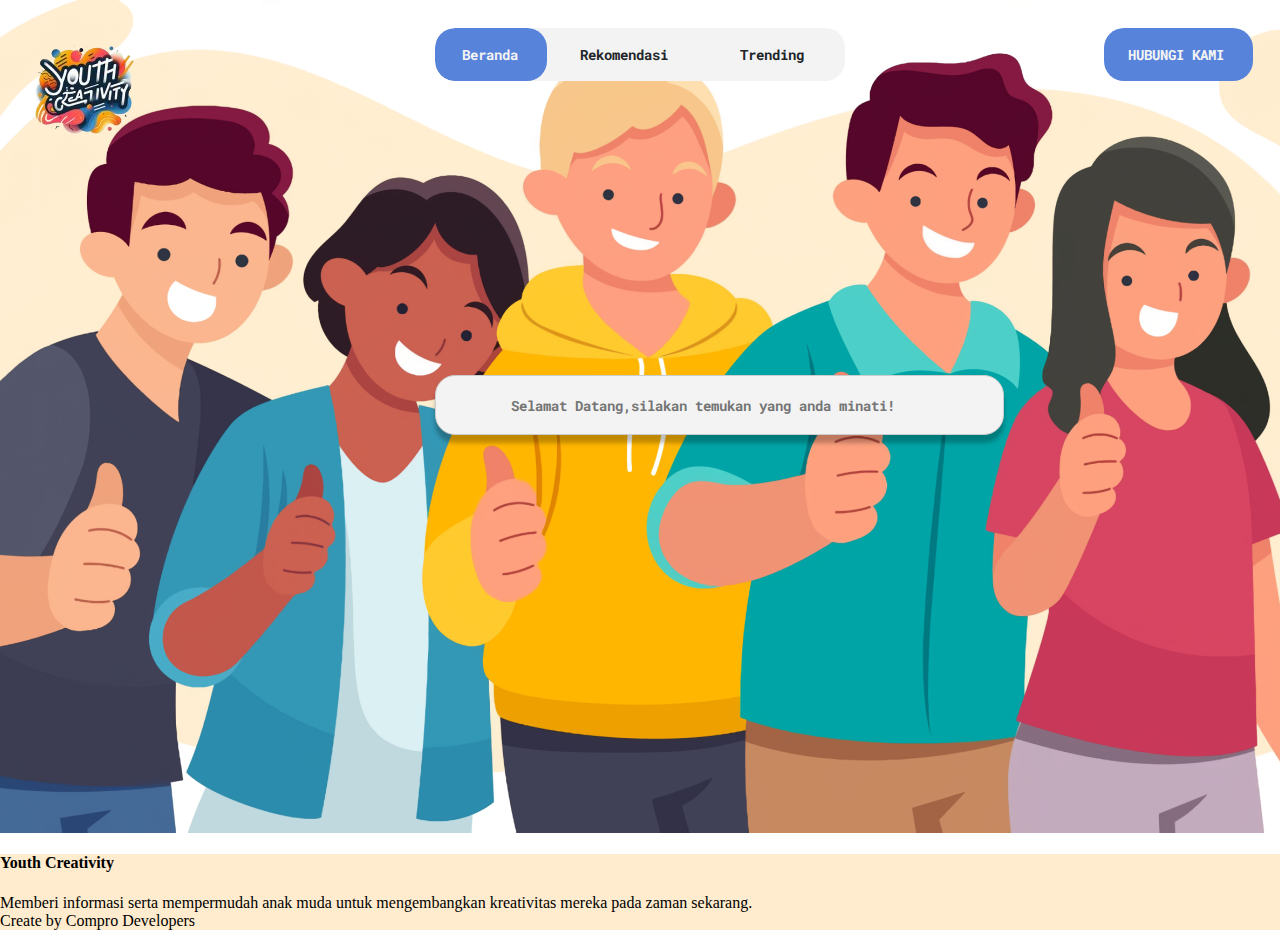
<file: index.html>
<!DOCTYPE html>
<html>
  <head>
    <meta charset="utf-8" />
    <meta name="viewport" content="initial-scale=1, width=device-width" />

    <!-- Bootstrap CSS -->
    <link href="https://cdn.jsdelivr.net/npm/bootstrap@5.0.2/dist/css/bootstrap.min.css" rel="stylesheet" integrity="sha384-EVSTQN3/azprG1Anm3QDgpJLIm9Nao0Yz1ztcQTwFspd3yD65VohhpuuCOmLASjC" crossorigin="anonymous" />

    <link rel="stylesheet" href="./global.css" />
    <link rel="stylesheet" href="./index.css" />
    <link rel="stylesheet" href="https://fonts.googleapis.com/css2?family=Roboto Mono:wght@700&display=swap" />
  </head>
  <body>
    <div class="home-page">
      <section class="f-r-a-m-e-home-page">
        <div class="page-home">
          <img class="page-home-child" alt="" src="./public/rectangle-80@2x.png" />

          <b class="youth-creativity"> </b>
          <div class="vector-parent">
            <img class="vector-icon" alt="" src="./public/vector.svg" />

            <b class="selamat-datangsilakan-temukan">Selamat Datang,silakan temukan yang anda minati!</b>
          </div>
        </div>
        <div class="search-engine">
          <img class="vector-icon1" alt="" src="./public/vector.svg" />

          <input class="search-engine-child" placeholder="Selamat Datang,silakan temukan yang anda minati!" type="text" />
        </div>
        <img class="image-24-removebg-preview-1-icon" loading="lazy" alt="" src="./public/image-24removebgpreview-1@2x.png" />

        <div class="menu-long-capsule-shape">
          <button class="home-button-when-got-click-wil">
            <b class="so-when-this">Beranda</b>
          </button>
          <div class="home-button-when-got-click-wil1" id="homeButtonWhenGotClickWil">
            <b class="so-when-this1">Rekomendasi</b>
          </div>
          <div class="home-button-when-got-click-wil2" id="homeButtonWhenGotClickWil1">
            <b class="so-when-this2">Trending</b>
          </div>
          <div class="home-button-when-got-click-wil3" id="homeButtonWhenGotClickWil2">
            <b class="so-when-this3">Bantuan</b>
          </div>
        </div>
        <button class="home-button-when-got-click-wil4" id="homeButtonWhenGotClickWil1">
          <b class="home-button-when">HUBUNGI KAMI</b>
        </button>
      </section>
    </div>

    <!-- Footer -->
    <footer class="pb-2">
      <div class="row">
        <div class="col">
          <h4>Youth Creativity</h4>
        </div>
      </div>
      <div class="row justify-content-between fs-6">
        <div class="col-md-4 mb-1">Memberi informasi serta mempermudah anak muda untuk mengembangkan kreativitas mereka pada zaman sekarang.</div>
        <div class="col-md-4 mb-1">Create by Compro Developers</div>
      </div>
    </div>
    </footer>
    <!-- End Footer -->

    <script>
      var homeButtonWhenGotClickWil = document.getElementById('homeButtonWhenGotClickWil');
      if (homeButtonWhenGotClickWil) {
        homeButtonWhenGotClickWil.addEventListener('click', function (e) {
          window.location.href = './rekomendasi-page.html';
        });
      }

      var homeButtonWhenGotClickWil1 = document.getElementById('homeButtonWhenGotClickWil1');
      if (homeButtonWhenGotClickWil1) {
        homeButtonWhenGotClickWil1.addEventListener('click', function (e) {
          window.location.href = './trending.html';
        });
      }

      var homeButtonWhenGotClickWil2 = document.getElementById('homeButtonWhenGotClickWil2');
      if (homeButtonWhenGotClickWil2) {
        homeButtonWhenGotClickWil2.addEventListener('click', function (e) {
          window.location.href = './help-page.html';
        });
      }

      var homeButtonWhenGotClickWil1 = document.getElementById('homeButtonWhenGotClickWil1');
      if (homeButtonWhenGotClickWil1) {
        homeButtonWhenGotClickWil1.addEventListener('click', function (e) {
          window.location.href = './call-page.html';
        });
      }
    </script>
    <script src="https://cdn.jsdelivr.net/npm/bootstrap@5.0.2/dist/js/bootstrap.bundle.min.js" integrity="sha384-MrcW6ZMFYlzcLA8Nl+NtUVF0sA7MsXsP1UyJoMp4YLEuNSfAP+JcXn/tWtIaxVXM" crossorigin="anonymous"></script>
  </body>
</html>
</file>
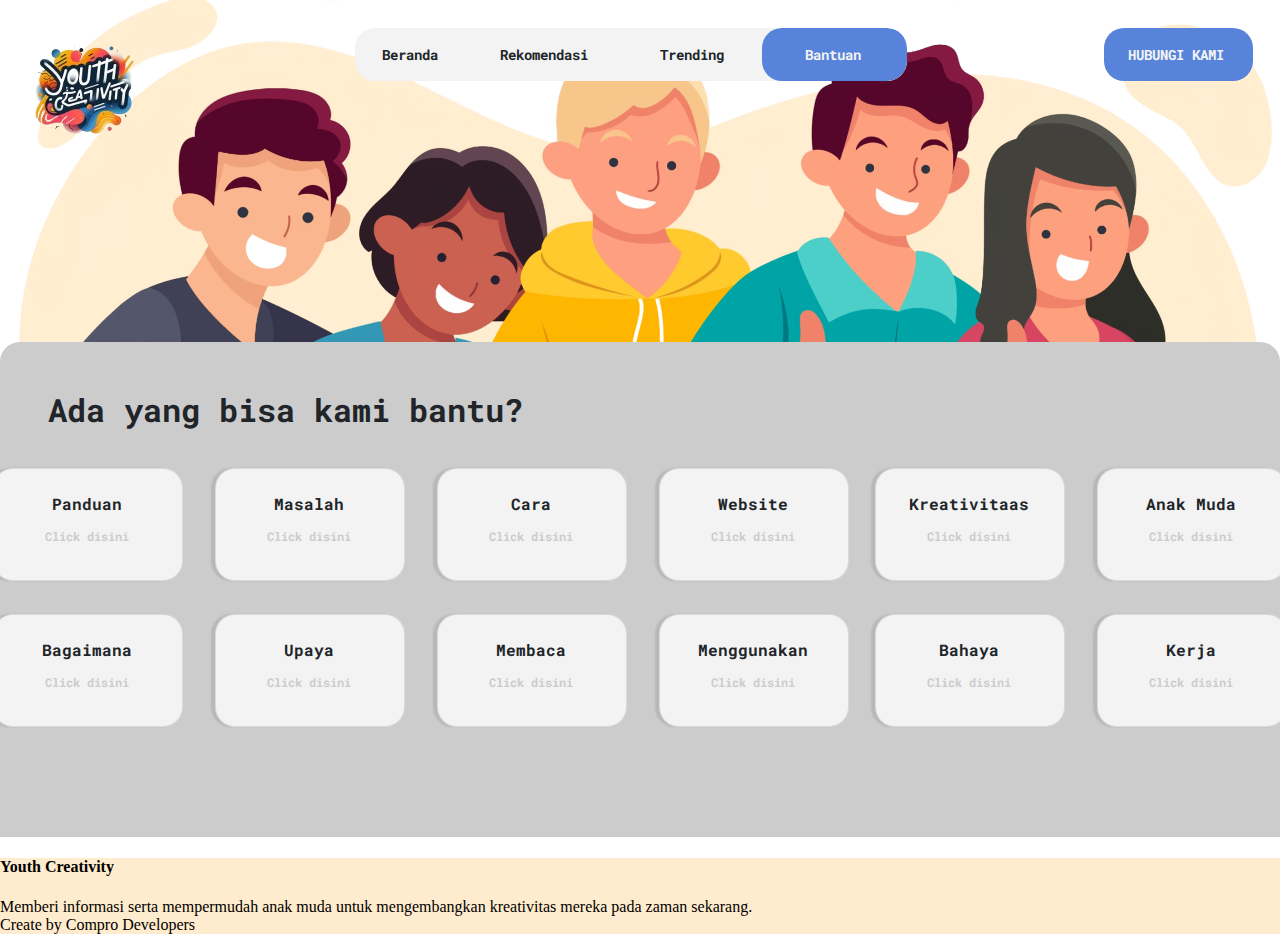
<file: help-page.html>
<!DOCTYPE html>
<html>
  <head>
    <meta charset="utf-8" />
    <meta name="viewport" content="initial-scale=1, width=device-width" />

     <!-- Bootstrap CSS -->
     <link href="https://cdn.jsdelivr.net/npm/bootstrap@5.0.2/dist/css/bootstrap.min.css" rel="stylesheet" integrity="sha384-EVSTQN3/azprG1Anm3QDgpJLIm9Nao0Yz1ztcQTwFspd3yD65VohhpuuCOmLASjC" crossorigin="anonymous" />

    <link rel="stylesheet" href="./global.css" />
    <link rel="stylesheet" href="./help-page.css" />
    <link
      rel="stylesheet"
      href="https://fonts.googleapis.com/css2?family=Roboto Mono:wght@700&display=swap"
    />
  </head>
  <body>
    <div class="help-page">
      <section class="page-help">
        <img
          class="page-help-child"
          alt=""
          src="./public/main-container@2x.png"
        />

        <div class="page-help-inner">
          <header class="frame-header">
            <div class="image-24-removebg-preview-1-wrapper">
              <img
                class="image-24-removebg-preview-1-icon3"
                loading="lazy"
                alt=""
                src="./public/image-24removebgpreview-1@2x.png"
              />
            </div>
            <div class="menu-long-capsule-shape3" id="menuLongCapsuleShape">
              <div class="home-button-when-got-click-wil19">
                <b class="so-when-this17">Beranda</b>
              </div>
              <div
                class="home-button-when-got-click-wil20"
                id="homeButtonWhenGotClickWil1"
              >
                <b class="so-when-this18">Rekomendasi</b>
              </div>
              <div
                class="home-button-when-got-click-wil21"
                id="homeButtonWhenGotClickWil2"
              >
                <b class="so-when-this19">Trending</b>
              </div>
              <button
                class="home-button-when-got-click-wil22"
                id="homeButtonWhenGotClickWil"
              >
                <b class="so-when-this20">Bantuan</b>
              </button>
            </div>
            <button
              class="home-button-when-got-click-wil23"
              id="homeButtonWhenGotClickWil1"
            >
              <b class="home-button-when2">HUBUNGI KAMI</b>
            </button>
          </header>
        </div>
        <div class="panduan-click-parent">
          <div class="panduan-click">
            <h1 class="ada-yang-bisa">Ada yang bisa kami bantu?</h1>
          </div>
          <div class="frame-parent4">
            <div class="frame-parent5">
              <div class="button-wrapper">
                <div class="button">
                  <div class="ifo3"></div>
                  <div class="panduan-parent">
                    <b class="panduan">Panduan</b>
                    <b class="click-disini">Click disini</b>
                  </div>
                </div>
              </div>
              <div class="button-container">
                <div class="button1">
                  <div class="ifo4"></div>
                  <div class="panduan-group">
                    <b class="panduan1">Masalah</b>
                    <b class="click-disini1">Click disini</b>
                  </div>
                </div>
              </div>
              <div class="button-frame">
                <div class="button2">
                  <div class="ifo5"></div>
                  <div class="panduan-container">
                    <b class="panduan2">Cara</b>
                    <b class="click-disini2">Click disini</b>
                  </div>
                </div>
              </div>
              <div class="button3">
                <div class="ifo6"></div>
                <div class="panduan-parent1">
                  <b class="panduan3">Website</b>
                  <b class="click-disini3">Click disini</b>
                </div>
              </div>
              <div class="button-wrapper1">
                <div class="button4">
                  <div class="ifo7"></div>
                  <div class="panduan-parent2">
                    <b class="panduan4">Kreativitaas</b>
                    <b class="click-disini4">Click disini</b>
                  </div>
                </div>
              </div>
              <div class="button5">
                <div class="ifo8"></div>
                <div class="panduan-parent3">
                  <b class="panduan5">Anak Muda</b>
                  <b class="click-disini5">Click disini</b>
                </div>
              </div>
            </div>
            <div class="frame-parent6">
              <div class="button-wrapper2">
                <div class="button6">
                  <div class="ifo9"></div>
                  <div class="panduan-parent4">
                    <b class="panduan6">Bagaimana</b>
                    <b class="click-disini6">Click disini</b>
                  </div>
                </div>
              </div>
              <div class="button-wrapper3">
                <div class="button7">
                  <div class="ifo10"></div>
                  <div class="panduan-parent5">
                    <b class="panduan7">Upaya</b>
                    <b class="click-disini7">Click disini</b>
                  </div>
                </div>
              </div>
              <div class="button-wrapper4">
                <div class="button8">
                  <div class="ifo11"></div>
                  <div class="panduan-parent6">
                    <b class="panduan8">Membaca</b>
                    <b class="click-disini8">Click disini</b>
                  </div>
                </div>
              </div>
              <div class="button9">
                <div class="ifo12"></div>
                <div class="panduan-parent7">
                  <b class="panduan9">Menggunakan</b>
                  <b class="click-disini9">Click disini</b>
                </div>
              </div>
              <div class="button-wrapper5">
                <div class="button10">
                  <div class="ifo13"></div>
                  <div class="panduan-parent8">
                    <b class="panduan10">Bahaya</b>
                    <b class="click-disini10">Click disini</b>
                  </div>
                </div>
              </div>
              <div class="button11">
                <div class="ifo14"></div>
                <div class="panduan-parent9">
                  <b class="panduan11">Kerja</b>
                  <b class="click-disini11">Click disini</b>
                </div>
              </div>
            </div>
          </div>
        </div>
      </section>
    </div>

      <!-- Footer -->
      <footer class="pb-2">
        <div class="row">
          <div class="col">
            <h4>Youth Creativity</h4>
          </div>
        </div>
        <div class="row justify-content-between fs-6">
          <div class="col-md-4 mb-1">Memberi informasi serta mempermudah anak muda untuk mengembangkan kreativitas mereka pada zaman sekarang.</div>
          <div class="col-md-4 mb-1">Create by Compro Developers</div>
        </div>
      </div>
      </footer>
      <!-- End Footer -->
  

    <script>
      var homeButtonWhenGotClickWil1 = document.getElementById(
        "homeButtonWhenGotClickWil1"
      );
      if (homeButtonWhenGotClickWil1) {
        homeButtonWhenGotClickWil1.addEventListener("click", function (e) {
          window.location.href = "./rekomendasi-page.html";
        });
      }
      
      var homeButtonWhenGotClickWil2 = document.getElementById(
        "homeButtonWhenGotClickWil2"
      );
      if (homeButtonWhenGotClickWil2) {
        homeButtonWhenGotClickWil2.addEventListener("click", function (e) {
          window.location.href = "./trending.html";
        });
      }
      
      var homeButtonWhenGotClickWil = document.getElementById(
        "homeButtonWhenGotClickWil"
      );
      if (homeButtonWhenGotClickWil) {
        homeButtonWhenGotClickWil.addEventListener("click", function (e) {
          window.location.href = "./help-page.html";
        });
      }
      
      var menuLongCapsuleShape = document.getElementById("menuLongCapsuleShape");
      if (menuLongCapsuleShape) {
        menuLongCapsuleShape.addEventListener("click", function (e) {
          window.location.href = "./home-page.html";
        });
      }
      
      var homeButtonWhenGotClickWil1 = document.getElementById(
        "homeButtonWhenGotClickWil1"
      );
      if (homeButtonWhenGotClickWil1) {
        homeButtonWhenGotClickWil1.addEventListener("click", function (e) {
          window.location.href = "./call-page.html";
        });
      }
      </script>
      <script src="https://cdn.jsdelivr.net/npm/bootstrap@5.0.2/dist/js/bootstrap.bundle.min.js" integrity="sha384-MrcW6ZMFYlzcLA8Nl+NtUVF0sA7MsXsP1UyJoMp4YLEuNSfAP+JcXn/tWtIaxVXM" crossorigin="anonymous"></script>
  </body>
</html>
</file>
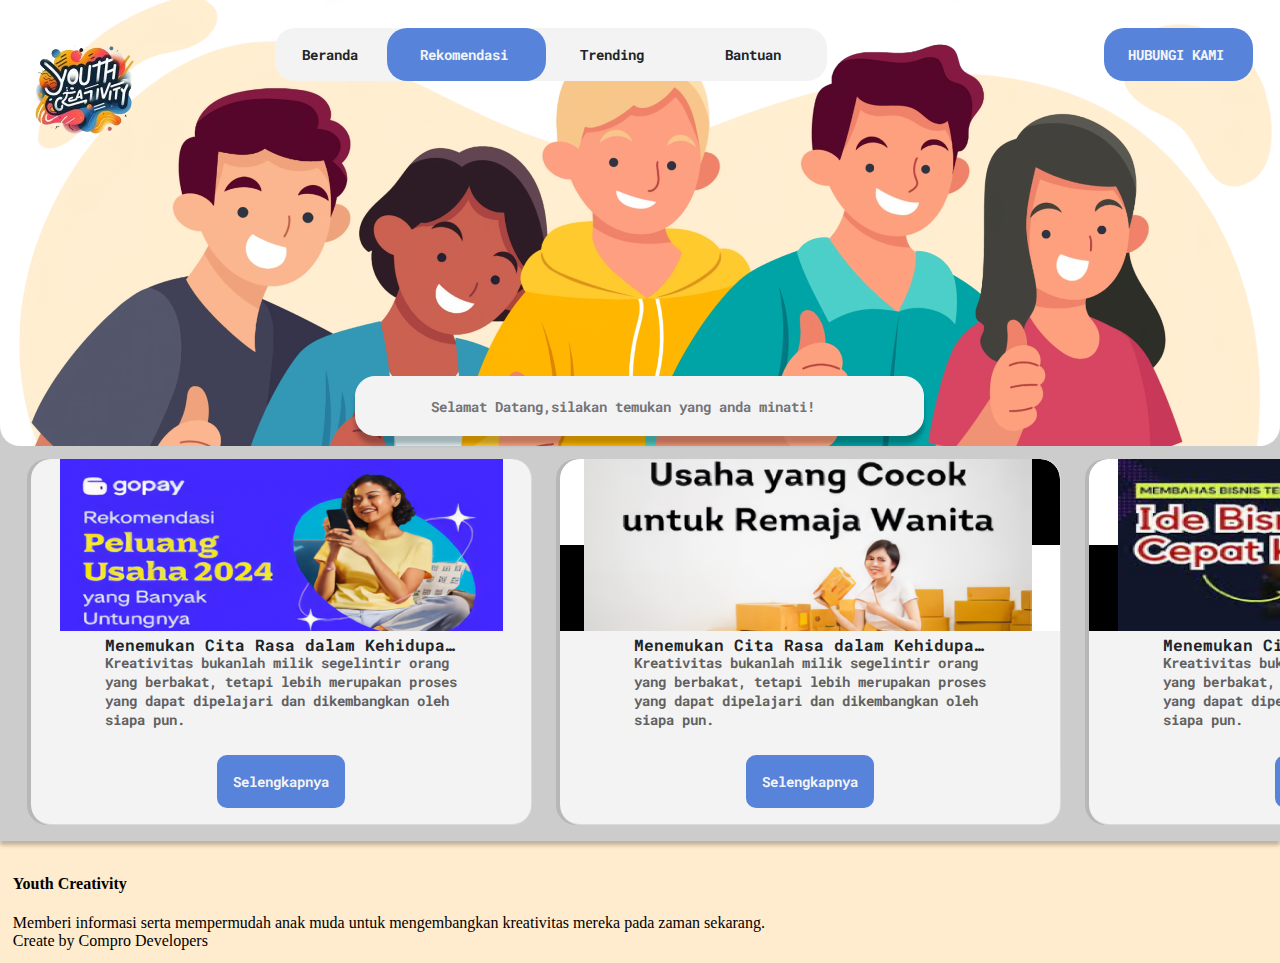
<file: rekomendasi-page.html>
<!DOCTYPE html>
<html>
  <head>
    <meta charset="utf-8" />
    <meta name="viewport" content="initial-scale=1, width=device-width" />

     <!-- Bootstrap CSS -->
     <link href="https://cdn.jsdelivr.net/npm/bootstrap@5.0.2/dist/css/bootstrap.min.css" rel="stylesheet" integrity="sha384-EVSTQN3/azprG1Anm3QDgpJLIm9Nao0Yz1ztcQTwFspd3yD65VohhpuuCOmLASjC" crossorigin="anonymous" />

    <link rel="stylesheet" href="./global.css" />
    <link rel="stylesheet" href="./rekomendasi-page.css" />
    <link
      rel="stylesheet"
      href="https://fonts.googleapis.com/css2?family=Roboto Mono:wght@700&display=swap"
    />
  </head>
  <body>
    <div class="rekomendasi-page">
      <div class="menu-long-capsule-shape-parent">
        <div class="menu-long-capsule-shape4" id="menuLongCapsuleShape">
          <div class="home-button-when-got-click-wil24">
            <b class="so-when-this21">Beranda</b>
          </div>
          <button
            class="home-button-when-got-click-wil25"
            id="homeButtonWhenGotClickWil"
          >
            <b class="so-when-this22">Rekomendasi</b>
          </button>
          <div
            class="home-button-when-got-click-wil26"
            id="homeButtonWhenGotClickWil1"
          >
            <b class="so-when-this23">Trending</b>
          </div>
          <div
            class="home-button-when-got-click-wil27"
            id="homeButtonWhenGotClickWil2"
          >
            <b class="so-when-this24">Bantuan</b>
          </div>
        </div>
        <button
          class="home-button-when-got-click-wil28"
          id="homeButtonWhenGotClickWil1"
        >
          <b class="home-button-when3">HUBUNGI KAMI</b>
        </button>
      </div>
      <section class="rectangle-parent">
        <img
          class="rectangle-icon"
          alt=""
          src="./public/main-container@2x.png"
        />

        <img
          class="image-24-removebg-preview-1-icon4"
          loading="lazy"
          alt=""
          src="./public/image-24removebgpreview-1@2x.png"
        />
      </section>
      <section class="rekomendasi-page-inner">
        <div class="frame-parent7">
          <div class="search-engine-wrapper">
            <div class="search-engine3">
              <img class="vector-icon11" alt="" src="./public/vector.svg" />

              <input
                class="search-engine-inner"
                placeholder="Selamat Datang,silakan temukan yang anda minati!"
                type="text"
              />
            </div>
          </div>
          <div class="content-button-group">
            <div class="content-button5">
              <img class="ifo-icon6" alt="" src="./public/ifo-3@2x.png" />

              <div class="frame-parent8">
                <div class="lorem-ipsum-parent3">
                  <b class="lorem-ipsum6"
                    >Menemukan Cita Rasa dalam Kehidupan Sehari-hari</b
                  >
                  <b class="lorem-ipsum-dolor6"
                    >Kreativitas bukanlah milik segelintir orang yang berbakat,
                    tetapi lebih merupakan proses yang dapat dipelajari dan
                    dikembangkan oleh siapa pun.
                  </b>
                </div>
                <div class="berandavariant26" id="berandaVariant2Container">
                  <b class="selengkapnya6">Selengkapnya</b>
                </div>
              </div>
            </div>
            <div class="content-button6">
              <img class="ifo-icon7" alt="" src="./public/ifo-1@2x.png" />

              <div class="frame-parent9">
                <div class="lorem-ipsum-parent4">
                  <b class="lorem-ipsum7"
                    >Menemukan Cita Rasa dalam Kehidupan Sehari-hari</b
                  >
                  <b class="lorem-ipsum-dolor7"
                    >Kreativitas bukanlah milik segelintir orang yang berbakat,
                    tetapi lebih merupakan proses yang dapat dipelajari dan
                    dikembangkan oleh siapa pun.
                  </b>
                </div>
                <div class="berandavariant27" id="berandaVariant2Container">
                  <b class="selengkapnya7">Selengkapnya</b>
                </div>
              </div>
            </div>
            <div class="content-button7">
              <img
                class="ifo-icon8"
                loading="lazy"
                alt=""
                src="./public/ifo-4@2x.png"
              />

              <div class="frame-parent10">
                <div class="lorem-ipsum-parent5">
                  <b class="lorem-ipsum8"
                    >Menemukan Cita Rasa dalam Kehidupan Sehari-hari</b
                  >
                  <b class="lorem-ipsum-dolor8"
                    >Kreativitas bukanlah milik segelintir orang yang berbakat,
                    tetapi lebih merupakan proses yang dapat dipelajari dan
                    dikembangkan oleh siapa pun.
                  </b>
                </div>
                <div class="berandavariant28" id="berandaVariant2Container">
                  <b class="selengkapnya8">Selengkapnya</b>
                </div>
              </div>
            </div>
          </div>
          <div class="frame-parent11">
            <div class="cotetvariant2-parent">
              <div class="cotetvariant21">
                <img class="ifo-icon9" alt="" src="./public/ifo-5@2x.png" />

                <div class="frame-parent12">
                  <div class="lorem-ipsum-parent6">
                    <b class="lorem-ipsum9"
                      >Menemukan Cita Rasa dalam Kehidupan Sehari-hari</b
                    >
                    <b class="lorem-ipsum-dolor9"
                      >Kreativitas bukanlah milik segelintir orang yang
                      berbakat, tetapi lebih merupakan proses yang dapat
                      dipelajari dan dikembangkan oleh siapa pun.
                    </b>
                  </div>
                  <div class="berandavariant29" id="berandaVariant2Container">
                    <b class="selengkapnya9">Selengkapnya</b>
                  </div>
                </div>
              </div>
              <div class="cotetvariant2-wrapper">
                <div class="cotetvariant22">
                  <img class="ifo-icon10" alt="" src="./public/ifo-2@2x.png" />

                  <div class="frame-parent13">
                    <div class="lorem-ipsum-parent7">
                      <b class="lorem-ipsum10"
                        >Menemukan Cita Rasa dalam Kehidupan Sehari-hari</b
                      >
                      <b class="lorem-ipsum-dolor10"
                        >Kreativitas bukanlah milik segelintir orang yang
                        berbakat, tetapi lebih merupakan proses yang dapat
                        dipelajari dan dikembangkan oleh siapa pun.
                      </b>
                    </div>
                    <div
                      class="berandavariant210"
                      id="berandaVariant2Container"
                    >
                      <b class="selengkapnya10">Selengkapnya</b>
                    </div>
                  </div>
                </div>
              </div>
              <div class="cotetvariant23">
                <img class="ifo-icon11" alt="" src="./public/ifo@2x.png" />

                <div class="frame-parent14">
                  <div class="lorem-ipsum-parent8">
                    <b class="lorem-ipsum11"
                      >Menemukan Cita Rasa dalam Kehidupan Sehari-hari</b
                    >
                    <b class="lorem-ipsum-dolor11"
                      >Kreativitas bukanlah milik segelintir orang yang
                      berbakat, tetapi lebih merupakan proses yang dapat
                      dipelajari dan dikembangkan oleh siapa pun.
                    </b>
                  </div>
                  <div class="berandavariant211" id="berandaVariant2Container">
                    <b class="selengkapnya11">Selengkapnya</b>
                  </div>
                </div>
              </div>
            </div>
            <div class="frame-parent15">
              <div class="cotetvariant2-group">
                <div class="cotetvariant24">
                  <img class="ifo-icon12" alt="" src="./public/ifo-6@2x.png" />

                  <div class="data-aggregator-parent">
                    <div class="data-aggregator">
                      <b class="lorem-ipsum12"
                        >Menemukan Cita Rasa dalam Kehidupan Sehari-hari</b
                      >
                      <b class="lorem-ipsum-dolor12"
                        >Kreativitas bukanlah milik segelintir orang yang
                        berbakat, tetapi lebih merupakan proses yang dapat
                        dipelajari dan dikembangkan oleh siapa pun.
                      </b>
                    </div>
                    <div
                      class="berandavariant212"
                      id="berandaVariant2Container"
                    >
                      <b class="selengkapnya12">Selengkapnya</b>
                    </div>
                  </div>
                </div>
                <div class="cotetvariant25">
                  <img class="ifo-icon13" alt="" src="./public/ifo-7@2x.png" />

                  <div class="frame-parent16">
                    <div class="lorem-ipsum-parent9">
                      <b class="lorem-ipsum13"
                        >Menemukan Cita Rasa dalam Kehidupan Sehari-hari</b
                      >
                      <b class="lorem-ipsum-dolor13"
                        >Kreativitas bukanlah milik segelintir orang yang
                        berbakat, tetapi lebih merupakan proses yang dapat
                        dipelajari dan dikembangkan oleh siapa pun.
                      </b>
                    </div>
                    <div
                      class="berandavariant213"
                      id="berandaVariant2Container"
                    >
                      <b class="selengkapnya13">Selengkapnya</b>
                    </div>
                  </div>
                </div>
                <div class="cotetvariant26">
                  <img class="ifo-icon14" alt="" src="./public/ifo-8@2x.png" />

                  <div class="frame-parent17">
                    <div class="lorem-ipsum-parent10">
                      <b class="lorem-ipsum14"
                        >Menemukan Cita Rasa dalam Kehidupan Sehari-hari</b
                      >
                      <b class="lorem-ipsum-dolor14"
                        >Kreativitas bukanlah milik segelintir orang yang
                        berbakat, tetapi lebih merupakan proses yang dapat
                        dipelajari dan dikembangkan oleh siapa pun.
                      </b>
                    </div>
                    <div
                      class="berandavariant214"
                      id="berandaVariant2Container"
                    >
                      <b class="selengkapnya14">Selengkapnya</b>
                    </div>
                  </div>
                </div>
              </div>
              <div class="frame-parent18">
                <div class="cotetvariant2-container">
                  <div class="cotetvariant27">
                    <img
                      class="ifo-icon15"
                      alt=""
                      src="./public/ifo-9@2x.png"
                    />

                    <div class="rule-applier">
                      <div class="sequence-controller">
                        <b class="lorem-ipsum15"
                          >Menemukan Cita Rasa dalam Kehidupan Sehari-hari</b
                        >
                        <b class="lorem-ipsum-dolor15"
                          >Kreativitas bukanlah milik segelintir orang yang
                          berbakat, tetapi lebih merupakan proses yang dapat
                          dipelajari dan dikembangkan oleh siapa pun.
                        </b>
                      </div>
                      <div
                        class="berandavariant215"
                        id="berandaVariant2Container"
                      >
                        <b class="selengkapnya15">Selengkapnya</b>
                      </div>
                    </div>
                  </div>
                  <div class="cotetvariant2-frame">
                    <div class="cotetvariant28">
                      <img
                        class="ifo-icon16"
                        alt=""
                        src="./public/ifo-10@2x.png"
                      />

                      <div class="frame-parent19">
                        <div class="lorem-ipsum-parent11">
                          <b class="lorem-ipsum16"
                            >Menemukan Cita Rasa dalam Kehidupan Sehari-hari</b
                          >
                          <b class="lorem-ipsum-dolor16"
                            >Kreativitas bukanlah milik segelintir orang yang
                            berbakat, tetapi lebih merupakan proses yang dapat
                            dipelajari dan dikembangkan oleh siapa pun.
                          </b>
                        </div>
                        <div
                          class="berandavariant216"
                          id="berandaVariant2Container"
                        >
                          <b class="selengkapnya16">Selengkapnya</b>
                        </div>
                      </div>
                    </div>
                  </div>
                  <div class="cotetvariant29">
                    <img
                      class="ifo-icon17"
                      alt=""
                      src="./public/ifo-11@2x.png"
                    />

                    <div class="frame-parent20">
                      <div class="lorem-ipsum-parent12">
                        <b class="lorem-ipsum17"
                          >Menemukan Cita Rasa dalam Kehidupan Sehari-hari</b
                        >
                        <b class="lorem-ipsum-dolor17"
                          >Kreativitas bukanlah milik segelintir orang yang
                          berbakat, tetapi lebih merupakan proses yang dapat
                          dipelajari dan dikembangkan oleh siapa pun.
                        </b>
                      </div>
                      <div
                        class="berandavariant217"
                        id="berandaVariant2Container"
                      >
                        <b class="selengkapnya17">Selengkapnya</b>
                      </div>
                    </div>
                  </div>
                </div>
                <div class="cotetvariant2-parent1">
                  <div class="cotetvariant210">
                    <img
                      class="ifo-icon18"
                      alt=""
                      src="./public/ifo-12@2x.png"
                    />

                    <div class="frame-parent21">
                      <div class="lorem-ipsum-parent13">
                        <b class="lorem-ipsum18"
                          >Menemukan Cita Rasa dalam Kehidupan Sehari-hari</b
                        >
                        <b class="lorem-ipsum-dolor18"
                          >Kreativitas bukanlah milik segelintir orang yang
                          berbakat, tetapi lebih merupakan proses yang dapat
                          dipelajari dan dikembangkan oleh siapa pun.
                        </b>
                      </div>
                      <div
                        class="berandavariant218"
                        id="berandaVariant2Container"
                      >
                        <b class="selengkapnya18">Selengkapnya</b>
                      </div>
                    </div>
                  </div>
                  <div class="cotetvariant211">
                    <img
                      class="ifo-icon19"
                      alt=""
                      src="./public/ifo-13@2x.png"
                    />

                    <div class="frame-parent22">
                      <div class="lorem-ipsum-parent14">
                        <b class="lorem-ipsum19"
                          >Menemukan Cita Rasa dalam Kehidupan Sehari-hari</b
                        >
                        <b class="lorem-ipsum-dolor19"
                          >Kreativitas bukanlah milik segelintir orang yang
                          berbakat, tetapi lebih merupakan proses yang dapat
                          dipelajari dan dikembangkan oleh siapa pun.
                        </b>
                      </div>
                      <div
                        class="berandavariant219"
                        id="berandaVariant2Container"
                      >
                        <b class="selengkapnya19">Selengkapnya</b>
                      </div>
                    </div>
                  </div>
                  <div class="cotetvariant212">
                    <img
                      class="ifo-icon20"
                      alt=""
                      src="./public/ifo-14@2x.png"
                    />

                    <div class="frame-parent23">
                      <div class="lorem-ipsum-parent15">
                        <b class="lorem-ipsum20"
                          >Menemukan Cita Rasa dalam Kehidupan Sehari-hari</b
                        >
                        <b class="lorem-ipsum-dolor20"
                          >Kreativitas bukanlah milik segelintir orang yang
                          berbakat, tetapi lebih merupakan proses yang dapat
                          dipelajari dan dikembangkan oleh siapa pun.
                        </b>
                      </div>
                      <div
                        class="berandavariant220"
                        id="berandaVariant2Container"
                      >
                        <b class="selengkapnya20">Selengkapnya</b>
                      </div>
                    </div>
                  </div>
                </div>
              </div>
            </div>
          </div>
          <div class="frame-wrapper1">
            <div class="frame-parent24">
              <div class="cotetvariant2-parent2">
                <div class="cotetvariant213">
                  <img class="ifo-icon21" alt="" src="./public/ifo-5@2x.png" />

                  <div class="frame-parent25">
                    <div class="lorem-ipsum-parent16">
                      <b class="lorem-ipsum21"
                        >Menemukan Cita Rasa dalam Kehidupan Sehari-hari</b
                      >
                      <b class="lorem-ipsum-dolor21"
                        >Kreativitas bukanlah milik segelintir orang yang
                        berbakat, tetapi lebih merupakan proses yang dapat
                        dipelajari dan dikembangkan oleh siapa pun.
                      </b>
                    </div>
                    <div
                      class="berandavariant221"
                      id="berandaVariant2Container"
                    >
                      <b class="selengkapnya21">Selengkapnya</b>
                    </div>
                  </div>
                </div>
                <div class="cotetvariant2-wrapper1">
                  <div class="cotetvariant214">
                    <img
                      class="ifo-icon22"
                      alt=""
                      src="./public/ifo-2@2x.png"
                    />

                    <div class="frame-parent26">
                      <div class="lorem-ipsum-parent17">
                        <b class="lorem-ipsum22"
                          >Menemukan Cita Rasa dalam Kehidupan Sehari-hari</b
                        >
                        <b class="lorem-ipsum-dolor22"
                          >Kreativitas bukanlah milik segelintir orang yang
                          berbakat, tetapi lebih merupakan proses yang dapat
                          dipelajari dan dikembangkan oleh siapa pun.
                        </b>
                      </div>
                      <div
                        class="berandavariant222"
                        id="berandaVariant2Container"
                      >
                        <b class="selengkapnya22">Selengkapnya</b>
                      </div>
                    </div>
                  </div>
                </div>
                <div class="cotetvariant215">
                  <img class="ifo-icon23" alt="" src="./public/ifo@2x.png" />

                  <div class="frame-parent27">
                    <div class="lorem-ipsum-parent18">
                      <b class="lorem-ipsum23"
                        >Menemukan Cita Rasa dalam Kehidupan Sehari-hari</b
                      >
                      <b class="lorem-ipsum-dolor23"
                        >Kreativitas bukanlah milik segelintir orang yang
                        berbakat, tetapi lebih merupakan proses yang dapat
                        dipelajari dan dikembangkan oleh siapa pun.
                      </b>
                    </div>
                    <div
                      class="berandavariant223"
                      id="berandaVariant2Container"
                    >
                      <b class="selengkapnya23">Selengkapnya</b>
                    </div>
                  </div>
                </div>
              </div>
              <div class="input-processor">
                <div class="output-renderer">
                  <div class="cotetvariant2-parent3">
                    <div class="cotetvariant216">
                      <img
                        class="ifo-icon24"
                        alt=""
                        src="./public/ifo-3@2x.png"
                      />

                      <div class="frame-parent28">
                        <div class="lorem-ipsum-parent19">
                          <b class="lorem-ipsum24"
                            >Menemukan Cita Rasa dalam Kehidupan Sehari-hari</b
                          >
                          <b class="lorem-ipsum-dolor24"
                            >Kreativitas bukanlah milik segelintir orang yang
                            berbakat, tetapi lebih merupakan proses yang dapat
                            dipelajari dan dikembangkan oleh siapa pun.
                          </b>
                        </div>
                        <div
                          class="berandavariant224"
                          id="berandaVariant2Container"
                        >
                          <b class="selengkapnya24">Selengkapnya</b>
                        </div>
                      </div>
                    </div>
                    <div class="cotetvariant217">
                      <img
                        class="ifo-icon25"
                        alt=""
                        src="./public/ifo-1@2x.png"
                      />

                      <div class="frame-parent29">
                        <div class="lorem-ipsum-parent20">
                          <b class="lorem-ipsum25"
                            >Menemukan Cita Rasa dalam Kehidupan Sehari-hari</b
                          >
                          <b class="lorem-ipsum-dolor25"
                            >Kreativitas bukanlah milik segelintir orang yang
                            berbakat, tetapi lebih merupakan proses yang dapat
                            dipelajari dan dikembangkan oleh siapa pun.
                          </b>
                        </div>
                        <div
                          class="berandavariant225"
                          id="berandaVariant2Container"
                        >
                          <b class="selengkapnya25">Selengkapnya</b>
                        </div>
                      </div>
                    </div>
                    <div class="cotetvariant218">
                      <img
                        class="ifo-icon26"
                        alt=""
                        src="./public/ifo-4@2x.png"
                      />

                      <div class="frame-parent30">
                        <div class="lorem-ipsum-parent21">
                          <b class="lorem-ipsum26"
                            >Menemukan Cita Rasa dalam Kehidupan Sehari-hari</b
                          >
                          <b class="lorem-ipsum-dolor26"
                            >Kreativitas bukanlah milik segelintir orang yang
                            berbakat, tetapi lebih merupakan proses yang dapat
                            dipelajari dan dikembangkan oleh siapa pun.
                          </b>
                        </div>
                        <div
                          class="berandavariant226"
                          id="berandaVariant2Container"
                        >
                          <b class="selengkapnya26">Selengkapnya</b>
                        </div>
                      </div>
                    </div>
                  </div>
                  <div class="cotetvariant2-parent4">
                    <div class="cotetvariant219">
                      <img
                        class="ifo-icon27"
                        alt=""
                        src="./public/ifo-5@2x.png"
                      />

                      <div class="frame-parent31">
                        <div class="lorem-ipsum-parent22">
                          <b class="lorem-ipsum27"
                            >Menemukan Cita Rasa dalam Kehidupan Sehari-hari</b
                          >
                          <b class="lorem-ipsum-dolor27"
                            >Kreativitas bukanlah milik segelintir orang yang
                            berbakat, tetapi lebih merupakan proses yang dapat
                            dipelajari dan dikembangkan oleh siapa pun.
                          </b>
                        </div>
                        <div
                          class="berandavariant227"
                          id="berandaVariant2Container"
                        >
                          <b class="selengkapnya27">Selengkapnya</b>
                        </div>
                      </div>
                    </div>
                    <div class="cotetvariant2-wrapper2">
                      <div class="cotetvariant220">
                        <img
                          class="ifo-icon28"
                          alt=""
                          src="./public/ifo-2@2x.png"
                        />

                        <div class="frame-parent32">
                          <div class="lorem-ipsum-parent23">
                            <b class="lorem-ipsum28"
                              >Menemukan Cita Rasa dalam Kehidupan
                              Sehari-hari</b
                            >
                            <b class="lorem-ipsum-dolor28"
                              >Kreativitas bukanlah milik segelintir orang yang
                              berbakat, tetapi lebih merupakan proses yang dapat
                              dipelajari dan dikembangkan oleh siapa pun.
                            </b>
                          </div>
                          <div
                            class="berandavariant228"
                            id="berandaVariant2Container"
                          >
                            <b class="selengkapnya28">Selengkapnya</b>
                          </div>
                        </div>
                      </div>
                    </div>
                    <div class="cotetvariant221">
                      <img
                        class="ifo-icon29"
                        alt=""
                        src="./public/ifo@2x.png"
                      />

                      <div class="frame-parent33">
                        <div class="lorem-ipsum-parent24">
                          <b class="lorem-ipsum29"
                            >Menemukan Cita Rasa dalam Kehidupan Sehari-hari</b
                          >
                          <b class="lorem-ipsum-dolor29"
                            >Kreativitas bukanlah milik segelintir orang yang
                            berbakat, tetapi lebih merupakan proses yang dapat
                            dipelajari dan dikembangkan oleh siapa pun.
                          </b>
                        </div>
                        <div
                          class="berandavariant229"
                          id="berandaVariant2Container"
                        >
                          <b class="selengkapnya29">Selengkapnya</b>
                        </div>
                      </div>
                    </div>
                  </div>
                </div>
              </div>
            </div>
          </div>
        </div>
      </section>
    </div>

    <!-- Footer -->
    <footer class="pb-2">
      <div class="row">
        <div class="col">
          <h4>Youth Creativity</h4>
        </div>
      </div>
      <div class="row justify-content-between fs-6">
        <div class="col-md-4 mb-1">Memberi informasi serta mempermudah anak muda untuk mengembangkan kreativitas mereka pada zaman sekarang.</div>
        <div class="col-md-4 mb-1">Create by Compro Developers</div>
      </div>
    </div>
    </footer>
    <!-- End Footer -->

    <script>
      var homeButtonWhenGotClickWil = document.getElementById(
        "homeButtonWhenGotClickWil"
      );
      if (homeButtonWhenGotClickWil) {
        homeButtonWhenGotClickWil.addEventListener("click", function (e) {
          window.location.href = "./rekomendasi-page.html";
        });
      }
      
      var homeButtonWhenGotClickWil1 = document.getElementById(
        "homeButtonWhenGotClickWil1"
      );
      if (homeButtonWhenGotClickWil1) {
        homeButtonWhenGotClickWil1.addEventListener("click", function (e) {
          window.location.href = "./trending.html";
        });
      }
      
      var homeButtonWhenGotClickWil2 = document.getElementById(
        "homeButtonWhenGotClickWil2"
      );
      if (homeButtonWhenGotClickWil2) {
        homeButtonWhenGotClickWil2.addEventListener("click", function (e) {
          window.location.href = "./help-page.html";
        });
      }
      
      var menuLongCapsuleShape = document.getElementById("menuLongCapsuleShape");
      if (menuLongCapsuleShape) {
        menuLongCapsuleShape.addEventListener("click", function (e) {
          window.location.href = "./home-page.html";
        });
      }
      
      var homeButtonWhenGotClickWil1 = document.getElementById(
        "homeButtonWhenGotClickWil1"
      );
      if (homeButtonWhenGotClickWil1) {
        homeButtonWhenGotClickWil1.addEventListener("click", function (e) {
          window.location.href = "./call-page.html";
        });
      }
      
      var berandaVariant2Container = document.getElementById(
        "berandaVariant2Container"
      );
      if (berandaVariant2Container) {
        berandaVariant2Container.addEventListener("click", function (e) {
          // Please sync "Selengkapnya" to the project
        });
      }
      </script>
       <script src="https://cdn.jsdelivr.net/npm/bootstrap@5.0.2/dist/js/bootstrap.bundle.min.js" integrity="sha384-MrcW6ZMFYlzcLA8Nl+NtUVF0sA7MsXsP1UyJoMp4YLEuNSfAP+JcXn/tWtIaxVXM" crossorigin="anonymous"></script>
  </body>
</html>
</file>
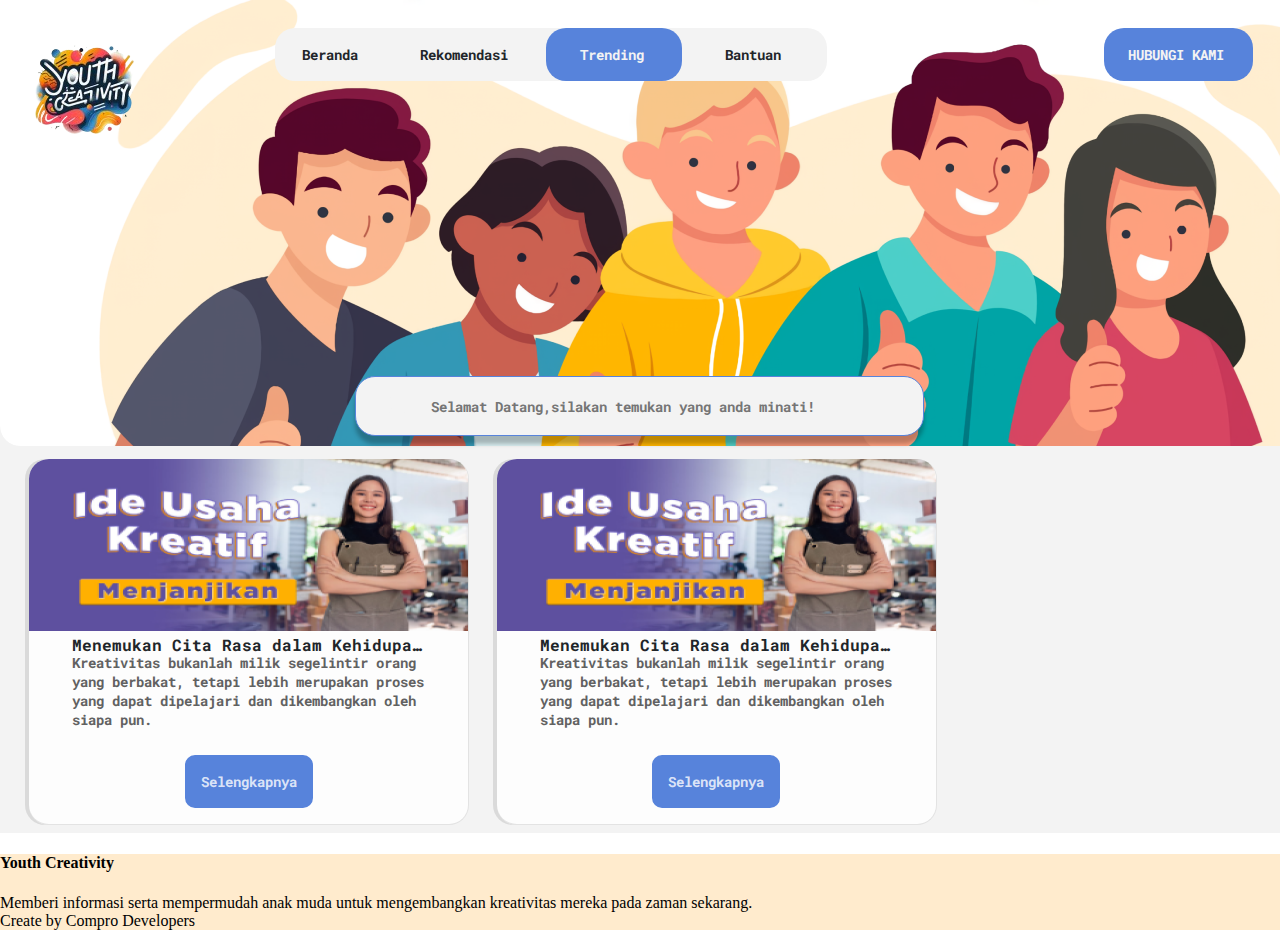
<file: trending.html>
<!DOCTYPE html>
<html>
  <head>
    <meta charset="utf-8" />
    <meta name="viewport" content="initial-scale=1, width=device-width" />

    <!-- Bootstrap CSS -->
    <link href="https://cdn.jsdelivr.net/npm/bootstrap@5.0.2/dist/css/bootstrap.min.css" rel="stylesheet" integrity="sha384-EVSTQN3/azprG1Anm3QDgpJLIm9Nao0Yz1ztcQTwFspd3yD65VohhpuuCOmLASjC" crossorigin="anonymous" />

    <link rel="stylesheet" href="./global.css" />
    <link rel="stylesheet" href="./trending.css" />
    <link
      rel="stylesheet"
      href="https://fonts.googleapis.com/css2?family=Roboto Mono:wght@700&display=swap"
    />
  </head>
  <body>
    <div class="trending">
      <section class="page-trending">
        <div class="f-r-a-m-e">
          <img
            class="f-r-a-m-e-child"
            alt=""
            src="./public/main-container@2x.png"
          />

          <img
            class="image-24-removebg-preview-1-icon2"
            loading="lazy"
            alt=""
            src="./public/image-24removebgpreview-1@2x.png"
          />
        </div>
        <div class="home-button">
          <div class="menu-long-capsule-shape2" id="menuLongCapsuleShape">
            <div class="home-button-when-got-click-wil14">
              <b class="so-when-this13">Beranda</b>
            </div>
            <div
              class="home-button-when-got-click-wil15"
              id="homeButtonWhenGotClickWil1"
            >
              <b class="so-when-this14">Rekomendasi</b>
            </div>
            <button
              class="home-button-when-got-click-wil16"
              id="homeButtonWhenGotClickWil"
            >
              <b class="so-when-this15">Trending</b>
            </button>
            <div
              class="home-button-when-got-click-wil17"
              id="homeButtonWhenGotClickWil2"
            >
              <b class="so-when-this16">Bantuan</b>
            </div>
          </div>
          <button
            class="home-button-when-got-click-wil18"
            id="homeButtonWhenGotClickWil1"
          >
            <b class="home-button-when1">HUBUNGI KAMI</b>
          </button>
        </div>
        <div class="search-engine1">
          <div class="search-engine-instance-parent">
            <div class="search-engine-instance">
              <div class="search-engine2">
                <img class="vector-icon10" alt="" src="./public/vector.svg" />

                <input
                  class="search-engine-item"
                  placeholder="Selamat Datang,silakan temukan yang anda minati!"
                  type="text"
                />
              </div>
            </div>
            <div class="content-button-parent">
              <div class="content-button">
                <img class="ifo-icon" alt="" src="./public/ifo@2x.png" />

                <div class="loremipsumdolor-parent">
                  <div class="loremipsumdolor">
                    <b class="lorem-ipsum"
                      >Menemukan Cita Rasa dalam Kehidupan Sehari-hari</b
                    >
                    <b class="lorem-ipsum-dolor"
                      >Kreativitas bukanlah milik segelintir orang yang
                      berbakat, tetapi lebih merupakan proses yang dapat
                      dipelajari dan dikembangkan oleh siapa pun.
                    </b>
                  </div>
                  <div class="berandavariant2" id="berandaVariant2Container">
                    <b class="selengkapnya">Selengkapnya</b>
                  </div>
                </div>
              </div>
              <div class="content-button1">
                <img class="ifo-icon1" alt="" src="./public/ifo@2x.png" />

                <div class="frame-container">
                  <div class="lorem-ipsum-parent">
                    <b class="lorem-ipsum1"
                      >Menemukan Cita Rasa dalam Kehidupan Sehari-hari</b
                    >
                    <b class="lorem-ipsum-dolor1"
                      >Kreativitas bukanlah milik segelintir orang yang
                      berbakat, tetapi lebih merupakan proses yang dapat
                      dipelajari dan dikembangkan oleh siapa pun.
                    </b>
                  </div>
                  <div class="berandavariant21" id="berandaVariant2Container">
                    <b class="selengkapnya1">Selengkapnya</b>
                  </div>
                </div>
              </div>
              <div class="content-button2">
                <img
                  class="ifo-icon2"
                  loading="lazy"
                  alt=""
                  src="./public/ifo-2@2x.png"
                />

                <div class="frame-div">
                  <div class="lorem-ipsum-group">
                    <b class="lorem-ipsum2"
                      >Menemukan Cita Rasa dalam Kehidupan Sehari-hari</b
                    >
                    <b class="lorem-ipsum-dolor2"
                      >Kreativitas bukanlah milik segelintir orang yang
                      berbakat, tetapi lebih merupakan proses yang dapat
                      dipelajari dan dikembangkan oleh siapa pun.
                    </b>
                  </div>
                  <div class="berandavariant22" id="berandaVariant2Container">
                    <b class="selengkapnya2">Selengkapnya</b>
                  </div>
                </div>
              </div>
              <div class="cotetvariant2">
                <img class="ifo-icon3" alt="" src="./public/ifo-3@2x.png" />

                <div class="frame-parent1">
                  <div class="lorem-ipsum-container">
                    <b class="lorem-ipsum3"
                      >Menemukan Cita Rasa dalam Kehidupan Sehari-hari</b
                    >
                    <b class="lorem-ipsum-dolor3"
                      >Kreativitas bukanlah milik segelintir orang yang
                      berbakat, tetapi lebih merupakan proses yang dapat
                      dipelajari dan dikembangkan oleh siapa pun.
                    </b>
                  </div>
                  <div class="berandavariant23" id="berandaVariant2Container">
                    <b class="selengkapnya3">Selengkapnya</b>
                  </div>
                </div>
              </div>
              <div class="content-button3">
                <img class="ifo-icon4" alt="" src="./public/ifo-4@2x.png" />

                <div class="frame-parent2">
                  <div class="lorem-ipsum-parent1">
                    <b class="lorem-ipsum4"
                      >Menemukan Cita Rasa dalam Kehidupan Sehari-hari</b
                    >
                    <b class="lorem-ipsum-dolor4"
                      >Kreativitas bukanlah milik segelintir orang yang
                      berbakat, tetapi lebih merupakan proses yang dapat
                      dipelajari dan dikembangkan oleh siapa pun.
                    </b>
                  </div>
                  <div class="berandavariant24" id="berandaVariant2Container">
                    <b class="selengkapnya4">Selengkapnya</b>
                  </div>
                </div>
              </div>
              <div class="content-button4">
                <img class="ifo-icon5" alt="" src="./public/ifo-5@2x.png" />

                <div class="frame-parent3">
                  <div class="lorem-ipsum-parent2">
                    <b class="lorem-ipsum5"
                      >Menemukan Cita Rasa dalam Kehidupan Sehari-hari</b
                    >
                    <b class="lorem-ipsum-dolor5"
                      >Kreativitas bukanlah milik segelintir orang yang
                      berbakat, tetapi lebih merupakan proses yang dapat
                      dipelajari dan dikembangkan oleh siapa pun.
                    </b>
                  </div>
                  <div class="berandavariant25" id="berandaVariant2Container">
                    <b class="selengkapnya5">Selengkapnya</b>
                  </div>
                </div>
              </div>
            </div>
          </div>
        </div>
      </section>
    </div>
     <!-- Footer -->
     <footer class="pb-2">
      <div class="row">
        <div class="col">
          <h4>Youth Creativity</h4>
        </div>
      </div>
      <div class="row justify-content-between fs-6">
        <div class="col-md-4 mb-1">Memberi informasi serta mempermudah anak muda untuk mengembangkan kreativitas mereka pada zaman sekarang.</div>
        <div class="col-md-4 mb-1">Create by Compro Developers</div>
      </div>
    </div>
    </footer>
    <!-- End Footer -->

    <script>
      var homeButtonWhenGotClickWil1 = document.getElementById(
        "homeButtonWhenGotClickWil1"
      );
      if (homeButtonWhenGotClickWil1) {
        homeButtonWhenGotClickWil1.addEventListener("click", function (e) {
          window.location.href = "./rekomendasi-page.html";
        });
      }
      
      var homeButtonWhenGotClickWil = document.getElementById(
        "homeButtonWhenGotClickWil"
      );
      if (homeButtonWhenGotClickWil) {
        homeButtonWhenGotClickWil.addEventListener("click", function (e) {
          window.location.href = "./trending.html";
        });
      }
      
      var homeButtonWhenGotClickWil2 = document.getElementById(
        "homeButtonWhenGotClickWil2"
      );
      if (homeButtonWhenGotClickWil2) {
        homeButtonWhenGotClickWil2.addEventListener("click", function (e) {
          window.location.href = "./help-page.html";
        });
      }
      
      var menuLongCapsuleShape = document.getElementById("menuLongCapsuleShape");
      if (menuLongCapsuleShape) {
        menuLongCapsuleShape.addEventListener("click", function (e) {
          window.location.href = "./home-page.html";
        });
      }
      
      var homeButtonWhenGotClickWil1 = document.getElementById(
        "homeButtonWhenGotClickWil1"
      );
      if (homeButtonWhenGotClickWil1) {
        homeButtonWhenGotClickWil1.addEventListener("click", function (e) {
          window.location.href = "./call-page.html";
        });
      }
      
      var berandaVariant2Container = document.getElementById(
        "berandaVariant2Container"
      );
      if (berandaVariant2Container) {
        berandaVariant2Container.addEventListener("click", function (e) {
          // Please sync "Selengkapnya" to the project
        });
      }
      </script>
      <script src="https://cdn.jsdelivr.net/npm/bootstrap@5.0.2/dist/js/bootstrap.bundle.min.js" integrity="sha384-MrcW6ZMFYlzcLA8Nl+NtUVF0sA7MsXsP1UyJoMp4YLEuNSfAP+JcXn/tWtIaxVXM" crossorigin="anonymous"></script>
  </body>
</html>
</file>
<file: global.css>
body {
  margin: 0;
  line-height: normal;
}

:root {
  /* fonts */
  --font-roboto-mono: "Roboto Mono";

  /* font sizes */
  --font-size-sm: 14px;
  --font-size-base: 16px;
  --font-size-xs: 12px;
  --font-size-13xl: 32px;

  /* Colors */
  --ui: #5783db;
  --color-cornflowerblue-100: #3d69c2;
  --very-light-grey: #f3f3f3;
  --txt: #212529;
  --color-gray-100: rgba(0, 0, 0, 0.1);
  --white1: rgba(255, 255, 255, 0.8);
  --bg: #ccc;
  --color-darkgray: #9f9f9f;
  --white: #fff;
  --color-silver: #c4c4c4;
  --dark-grey: #616161;

  /* Gaps */
  --gap-2xl: 21px;
  --gap-sm: 14px;
  --gap-8xs: 5px;
  --gap-mid: 17px;
  --gap-xl: 20px;
  --gap-276xl: 295px;
  --gap-55xl: 74px;
  --gap-128xl: 147px;
  --gap-4xl: 23px;
  --gap-9xl: 28px;
  --gap-7xl: 26px;
  --gap-3xs: 10px;
  --gap-6xl: 25px;

  /* Paddings */
  --padding-9xl: 28px;
  --padding-xl: 20px;
  --padding-198xl: 217px;
  --padding-mid: 17px;
  --padding-5xl: 24px;
  --padding-24xl: 43px;
  --padding-15xl: 34px;
  --padding-14xl: 33px;
  --padding-7xl-5: 26.5px;
  --padding-mini: 15px;
  --padding-7xl: 26px;
  --padding-8xs: 5px;
  --padding-2xl: 21px;
  --padding-12xs: 1px;
  --padding-4xl: 23px;
  --padding-lg: 18px;
  --padding-11xl: 30px;
  --padding-7xs: 6px;
  --padding-11xs: 2px;
  --padding-base: 16px;
  --padding-8xl: 27px;
  --padding-xs: 12px;
  --padding-10xs: 3px;
  --padding-17xl: 36px;
  --padding-9xs-5: 3.5px;
  --padding-9xs: 4px;

  /* Border radiuses */
  --br-xl: 20px;
  --br-3xs: 10px;
}
</file>
<file: index.css>
.page-home-child {
  height: 100%;
  width: 100%;
  position: absolute;
  margin: 0 !important;
  top: 0;
  right: 0;
  bottom: 0;
  left: 0;
  max-width: 100%;
  overflow: hidden;
  max-height: 100%;
  object-fit: cover;
}
.youth-creativity {
  height: 13px;
  width: 0;
  position: relative;
  line-height: 13px;
  display: inline-block;
  z-index: 1;
}
.vector-icon {
  height: 28px;
  width: 28px;
  position: relative;
}
.selamat-datangsilakan-temukan {
  height: 18px;
  width: 407px;
  position: relative;
  display: flex;
  align-items: center;
  justify-content: center;
  flex-shrink: 0;
  max-width: calc(100% - 49px);
}
.page-home,
.vector-parent {
  overflow: hidden;
  flex-direction: row;
  justify-content: flex-start;
  box-sizing: border-box;
  max-width: 100%;
}
.vector-parent {
  height: 58px;
  width: 569px;
  border-radius: var(--br-xl);
  background-color: var(--very-light-grey);
  border: 1px solid var(--bg);
  flex-shrink: 0;
  display: none;
  align-items: center;
  padding: var(--padding-xl) var(--padding-7xl);
  gap: var(--gap-2xl);
  z-index: 2;
  font-size: var(--font-size-sm);
  color: var(--color-darkgray);
}
.page-home {
  width: 100%;
  margin: 0 !important;
  position: absolute;
  height: 100%;
  top: 0;
  right: 0;
  bottom: 0;
  left: 0;
  background-color: var(--white);
  display: flex;
  align-items: flex-start;
  padding: var(--padding-9xl) 100px;
  min-height: 833px;
}
.vector-icon1 {
  height: 28px;
  width: 28px;
  position: relative;
}
.search-engine,
.search-engine-child {
  box-sizing: border-box;
  display: flex;
  align-items: flex-start;
  justify-content: flex-start;
}
.search-engine-child {
  width: 407px;
  border: 0;
  outline: 0;
  background-color: transparent;
  height: 23px;
  flex-direction: column;
  padding: var(--padding-8xs) 0 0;
  font-family: var(--font-roboto-mono);
  font-weight: 700;
  font-size: var(--font-size-sm);
  color: var(--color-darkgray);
  max-width: calc(100% - 49px);
}
.search-engine {
  width: 569px;
  margin: 0 !important;
  position: absolute;
  top: 375px;
  left: 435px;
  border-radius: var(--br-xl);
  background-color: var(--very-light-grey);
  box-shadow: 0 8px 4px rgba(0, 0, 0, 0.25);
  border: 1px solid var(--bg);
  overflow: hidden;
  flex-direction: row;
  padding: var(--padding-mini) var(--padding-7xl);
  gap: var(--gap-2xl);
  max-width: 100%;
  z-index: 2;
}
.image-24-removebg-preview-1-icon {
  width: 123px;
  height: 123px;
  position: absolute;
  margin: 0 !important;
  top: 28px;
  left: 23px;
  object-fit: cover;
  z-index: 2;
}
.so-when-this {
  position: relative;
  font-size: var(--font-size-sm);
  display: inline-block;
  font-family: var(--font-roboto-mono);
  color: var(--very-light-grey);
  text-align: left;
  min-width: 59px;
  white-space: nowrap;
}
.home-button-when-got-click-wil {
  cursor: pointer;
  border: 0;
  padding: var(--padding-mid) var(--padding-7xl-5);
  background-color: var(--ui);
  border-radius: var(--br-xl);
  overflow: hidden;
  flex-shrink: 0;
  display: flex;
  flex-direction: row;
  align-items: flex-start;
  justify-content: flex-start;
}
.home-button-when-got-click-wil4:hover,
.home-button-when-got-click-wil:hover {
  background-color: var(--color-cornflowerblue-100);
}
.so-when-this1 {
  position: relative;
  display: inline-block;
  min-width: 93px;
  white-space: nowrap;
}
.home-button-when-got-click-wil1 {
  border-radius: var(--br-xl);
  overflow: hidden;
  flex-shrink: 0;
  display: flex;
  flex-direction: row;
  align-items: flex-start;
  justify-content: flex-start;
  padding: var(--padding-mid) var(--padding-14xl);
  cursor: pointer;
}
.so-when-this2 {
  position: relative;
  display: inline-block;
  min-width: 68px;
  white-space: nowrap;
}
.home-button-when-got-click-wil2 {
  border-radius: var(--br-xl);
  overflow: hidden;
  flex-shrink: 0;
  display: flex;
  flex-direction: row;
  align-items: flex-start;
  justify-content: flex-start;
  padding: var(--padding-mid) var(--padding-15xl);
  cursor: pointer;
}
.so-when-this3 {
  position: relative;
  display: inline-block;
  min-width: 59px;
  white-space: nowrap;
}
.home-button-when-got-click-wil3 {
  border-radius: var(--br-xl);
  overflow: hidden;
  flex-shrink: 0;
  display: flex;
  flex-direction: row;
  align-items: flex-start;
  justify-content: flex-start;
  padding: var(--padding-mid) var(--padding-24xl);
  cursor: pointer;
}
.home-button-when,
.menu-long-capsule-shape {
  font-size: var(--font-size-sm);
  text-align: left;
}
.menu-long-capsule-shape {
  border-radius: var(--br-xl);
  background-color: var(--very-light-grey);
  overflow-x: auto;
  display: flex;
  flex-direction: row;
  align-items: flex-start;
  justify-content: flex-start;
  max-width: 100%;
  z-index: 2;
}
.home-button-when {
  position: relative;
  display: inline-block;
  font-family: var(--font-roboto-mono);
  color: var(--very-light-grey);
  min-width: 101px;
}
.home-button-when-got-click-wil4 {
  cursor: pointer;
  border: 0;
  padding: var(--padding-mid) var(--padding-5xl);
  background-color: var(--ui);
  margin: 0 !important;
  position: absolute;
  top: 28px;
  right: 27px;
  border-radius: var(--br-xl);
  overflow: hidden;
  display: flex;
  flex-direction: row;
  align-items: flex-start;
  justify-content: flex-start;
  white-space: nowrap;
  z-index: 2;
}
.f-r-a-m-e-home-page,
.home-page {
  position: relative;
  display: flex;
  align-items: flex-start;
  justify-content: flex-start;
}
.f-r-a-m-e-home-page {
  height: 833px;
  flex: 1;
  flex-direction: column;
  padding: var(--padding-9xl) 435px;
  box-sizing: border-box;
  max-width: 100%;
  text-align: center;
  font-size: var(--font-size-base);
  color: var(--txt);
  font-family: var(--font-roboto-mono);
}
.home-page {
  width: 100%;
  flex-direction: row;
  letter-spacing: normal;
}
@media screen and (max-width: 700px) {
  .f-r-a-m-e-home-page {
    padding-left: var(--padding-198xl);
    padding-right: var(--padding-198xl);
    box-sizing: border-box;
  }
}
@media screen and (max-width: 450px) {
  .f-r-a-m-e-home-page {
    padding-left: var(--padding-xl);
    padding-right: var(--padding-xl);
    box-sizing: border-box;
  }
}
footer {
  background-color: blanchedalmond;
}
</file>
<file: help-page.css>
.page-help-child {
  width: 100%;
  height: 446px;
  position: absolute;
  margin: 0 !important;
  top: 0;
  right: 0;
  left: 0;
  border-radius: 0 0 var(--br-xl) var(--br-xl);
  max-width: 100%;
  overflow: hidden;
  flex-shrink: 0;
  object-fit: cover;
}
.image-24-removebg-preview-1-icon3 {
  width: 123px;
  height: 123px;
  position: relative;
  object-fit: cover;
  z-index: 1;
}
.image-24-removebg-preview-1-wrapper {
  align-self: stretch;
  display: flex;
  flex-direction: column;
  align-items: flex-start;
  justify-content: flex-start;
  padding: 0 var(--padding-xs) 0 0;
}
.so-when-this17 {
  position: relative;
  display: inline-block;
  min-width: 59px;
}
.home-button-when-got-click-wil19 {
  border-radius: var(--br-xl);
  overflow: hidden;
  display: flex;
  flex-direction: row;
  align-items: flex-start;
  justify-content: flex-start;
  padding: var(--padding-mid) var(--padding-7xl-5);
}
.so-when-this18 {
  position: relative;
  display: inline-block;
  min-width: 93px;
}
.home-button-when-got-click-wil20 {
  border-radius: var(--br-xl);
  overflow: hidden;
  display: flex;
  flex-direction: row;
  align-items: flex-start;
  justify-content: flex-start;
  padding: var(--padding-mid) var(--padding-14xl);
  cursor: pointer;
}
.so-when-this19 {
  position: relative;
  display: inline-block;
  min-width: 68px;
}
.home-button-when-got-click-wil21 {
  border-radius: var(--br-xl);
  overflow: hidden;
  display: flex;
  flex-direction: row;
  align-items: flex-start;
  justify-content: flex-start;
  padding: var(--padding-mid) var(--padding-15xl);
  cursor: pointer;
}
.so-when-this20 {
  position: relative;
  font-size: var(--font-size-sm);
  display: inline-block;
  font-family: var(--font-roboto-mono);
  color: var(--very-light-grey);
  text-align: left;
  min-width: 59px;
}
.home-button-when-got-click-wil22,
.menu-long-capsule-shape3 {
  border-radius: var(--br-xl);
  overflow: hidden;
  display: flex;
  flex-direction: row;
  align-items: flex-start;
  justify-content: flex-start;
  cursor: pointer;
}
.home-button-when-got-click-wil22 {
  border: 0;
  padding: var(--padding-mid) var(--padding-24xl);
  background-color: var(--ui);
}
.home-button-when-got-click-wil22:hover,
.home-button-when-got-click-wil23:hover {
  background-color: var(--color-cornflowerblue-100);
}
.menu-long-capsule-shape3 {
  background-color: var(--very-light-grey);
  max-width: 100%;
  z-index: 2;
}
.home-button-when2 {
  position: relative;
  font-size: var(--font-size-sm);
  display: inline-block;
  font-family: var(--font-roboto-mono);
  color: var(--very-light-grey);
  text-align: left;
  min-width: 101px;
}
.home-button-when-got-click-wil23 {
  cursor: pointer;
  border: 0;
  padding: var(--padding-mid) var(--padding-5xl);
  background-color: var(--ui);
  border-radius: var(--br-xl);
  overflow: hidden;
  display: flex;
  flex-direction: row;
  align-items: flex-start;
  justify-content: flex-start;
  white-space: nowrap;
  z-index: 2;
}
.frame-header,
.page-help-inner {
  align-self: stretch;
  display: flex;
  flex-direction: row;
  align-items: flex-start;
  max-width: 100%;
}
.frame-header {
  flex: 1;
  justify-content: space-between;
  gap: var(--gap-xl);
  text-align: left;
  font-size: var(--font-size-sm);
  color: var(--txt);
  font-family: var(--font-roboto-mono);
}
.page-help-inner {
  height: 123px;
  justify-content: flex-start;
  padding: 0 var(--padding-8xl) 0 var(--padding-4xl);
  box-sizing: border-box;
}
.ada-yang-bisa {
  margin: 0;
  width: 481px;
  position: relative;
  font-size: inherit;
  line-height: 13px;
  font-weight: 700;
  font-family: inherit;
  display: inline-block;
}
.panduan-click {
  display: flex;
  flex-direction: row;
  align-items: flex-start;
  justify-content: flex-start;
  padding: 0 var(--padding-11xs);
  box-sizing: border-box;
  max-width: 100%;
}
.ifo3 {
  height: 172px;
  width: 500px;
  position: relative;
  border-radius: var(--br-xl) var(--br-xl) 0 0;
  background-color: var(--color-silver);
  display: none;
  max-width: 100%;
}
.click-disini,
.panduan {
  align-self: stretch;
  position: relative;
}
.click-disini {
  font-size: var(--font-size-xs);
  color: var(--bg);
}
.panduan-parent {
  width: 139px;
  flex-direction: column;
  gap: var(--gap-sm);
}
.button,
.button-wrapper,
.panduan-parent {
  display: flex;
  align-items: flex-start;
  justify-content: flex-start;
}
.button {
  align-self: stretch;
  border-radius: var(--br-xl);
  background-color: var(--very-light-grey);
  box-shadow: -4px 0 2px rgba(0, 0, 0, 0.1);
  border: 1px solid var(--color-gray-100);
  overflow: hidden;
  flex-direction: row;
  padding: var(--padding-5xl) var(--padding-4xl) var(--padding-17xl);
  gap: var(--gap-3xs);
  z-index: 2;
}
.button-wrapper {
  flex: 1;
  flex-direction: column;
  padding: 0 var(--padding-7xs) 0 0;
  box-sizing: border-box;
  min-width: 196px;
  max-width: 200px;
}
.ifo4 {
  height: 172px;
  width: 500px;
  position: relative;
  border-radius: var(--br-xl) var(--br-xl) 0 0;
  background-color: var(--color-silver);
  display: none;
  max-width: 100%;
}
.click-disini1,
.panduan1 {
  align-self: stretch;
  position: relative;
}
.click-disini1 {
  font-size: var(--font-size-xs);
  color: var(--bg);
}
.panduan-group {
  width: 139px;
  flex-direction: column;
  gap: var(--gap-sm);
}
.button-container,
.button1,
.panduan-group {
  display: flex;
  align-items: flex-start;
  justify-content: flex-start;
}
.button1 {
  align-self: stretch;
  border-radius: var(--br-xl);
  background-color: var(--very-light-grey);
  box-shadow: -4px 0 2px rgba(0, 0, 0, 0.1);
  border: 1px solid var(--color-gray-100);
  overflow: hidden;
  flex-direction: row;
  padding: var(--padding-5xl) var(--padding-4xl) var(--padding-17xl);
  gap: var(--gap-3xs);
  z-index: 2;
}
.button-container {
  flex: 1;
  flex-direction: column;
  padding: 0 var(--padding-7xs) 0 0;
  box-sizing: border-box;
  min-width: 196px;
  max-width: 200px;
}
.ifo5 {
  height: 172px;
  width: 500px;
  position: relative;
  border-radius: var(--br-xl) var(--br-xl) 0 0;
  background-color: var(--color-silver);
  display: none;
  max-width: 100%;
}
.click-disini2,
.panduan2 {
  align-self: stretch;
  position: relative;
}
.click-disini2 {
  font-size: var(--font-size-xs);
  color: var(--bg);
}
.panduan-container {
  width: 139px;
  flex-direction: column;
  gap: var(--gap-sm);
}
.button-frame,
.button2,
.panduan-container {
  display: flex;
  align-items: flex-start;
  justify-content: flex-start;
}
.button2 {
  align-self: stretch;
  border-radius: var(--br-xl);
  background-color: var(--very-light-grey);
  box-shadow: -4px 0 2px rgba(0, 0, 0, 0.1);
  border: 1px solid var(--color-gray-100);
  overflow: hidden;
  flex-direction: row;
  padding: var(--padding-5xl) var(--padding-4xl) var(--padding-17xl);
  gap: var(--gap-3xs);
  z-index: 2;
}
.button-frame {
  flex: 1;
  flex-direction: column;
  padding: 0 var(--padding-7xs) 0 0;
  box-sizing: border-box;
  min-width: 196px;
  max-width: 200px;
}
.ifo6 {
  height: 172px;
  width: 500px;
  position: relative;
  border-radius: var(--br-xl) var(--br-xl) 0 0;
  background-color: var(--color-silver);
  display: none;
  max-width: 100%;
}
.click-disini3,
.panduan3 {
  align-self: stretch;
  position: relative;
}
.click-disini3 {
  font-size: var(--font-size-xs);
  color: var(--bg);
}
.button3,
.panduan-parent1 {
  display: flex;
  align-items: flex-start;
  justify-content: flex-start;
}
.panduan-parent1 {
  width: 139px;
  flex-direction: column;
  gap: var(--gap-sm);
}
.button3 {
  flex: 0.7766;
  border-radius: var(--br-xl);
  background-color: var(--very-light-grey);
  box-shadow: -4px 0 2px rgba(0, 0, 0, 0.1);
  border: 1px solid var(--color-gray-100);
  box-sizing: border-box;
  overflow: hidden;
  flex-direction: row;
  padding: var(--padding-5xl) var(--padding-4xl) var(--padding-17xl);
  gap: var(--gap-3xs);
  min-width: 190px;
  max-width: 194px;
  z-index: 2;
}
.ifo7 {
  height: 172px;
  width: 500px;
  position: relative;
  border-radius: var(--br-xl) var(--br-xl) 0 0;
  background-color: var(--color-silver);
  display: none;
  max-width: 100%;
}
.click-disini4,
.panduan4 {
  align-self: stretch;
  position: relative;
}
.click-disini4 {
  font-size: var(--font-size-xs);
  color: var(--bg);
}
.panduan-parent2 {
  width: 139px;
  flex-direction: column;
  gap: var(--gap-sm);
}
.button-wrapper1,
.button4,
.panduan-parent2 {
  display: flex;
  align-items: flex-start;
  justify-content: flex-start;
}
.button4 {
  align-self: stretch;
  border-radius: var(--br-xl);
  background-color: var(--very-light-grey);
  box-shadow: -4px 0 2px rgba(0, 0, 0, 0.1);
  border: 1px solid var(--color-gray-100);
  overflow: hidden;
  flex-direction: row;
  padding: var(--padding-5xl) var(--padding-4xl) var(--padding-17xl);
  gap: var(--gap-3xs);
  z-index: 2;
}
.button-wrapper1 {
  flex: 1;
  flex-direction: column;
  padding: 0 var(--padding-7xs) 0 0;
  box-sizing: border-box;
  min-width: 196px;
  max-width: 200px;
}
.ifo8 {
  height: 172px;
  width: 500px;
  position: relative;
  border-radius: var(--br-xl) var(--br-xl) 0 0;
  background-color: var(--color-silver);
  display: none;
  max-width: 100%;
}
.click-disini5,
.panduan5 {
  align-self: stretch;
  position: relative;
}
.click-disini5 {
  font-size: var(--font-size-xs);
  color: var(--bg);
}
.panduan-parent3 {
  width: 139px;
  display: flex;
  flex-direction: column;
  align-items: flex-start;
  justify-content: flex-start;
  gap: var(--gap-sm);
}
.button5,
.frame-parent5 {
  display: flex;
  flex-direction: row;
  align-items: flex-start;
}
.button5 {
  flex: 0.7766;
  border-radius: var(--br-xl);
  background-color: var(--very-light-grey);
  box-shadow: -4px 0 2px rgba(0, 0, 0, 0.1);
  border: 1px solid var(--color-gray-100);
  box-sizing: border-box;
  overflow: hidden;
  justify-content: flex-start;
  padding: var(--padding-5xl) var(--padding-4xl) var(--padding-17xl);
  gap: var(--gap-3xs);
  min-width: 190px;
  max-width: 194px;
  z-index: 2;
}
.frame-parent5 {
  align-self: stretch;
  justify-content: center;
  gap: var(--gap-7xl);
}
.ifo9 {
  height: 172px;
  width: 500px;
  position: relative;
  border-radius: var(--br-xl) var(--br-xl) 0 0;
  background-color: var(--color-silver);
  display: none;
  max-width: 100%;
}
.click-disini6,
.panduan6 {
  align-self: stretch;
  position: relative;
}
.click-disini6 {
  font-size: var(--font-size-xs);
  color: var(--bg);
}
.panduan-parent4 {
  width: 139px;
  flex-direction: column;
  gap: var(--gap-sm);
}
.button-wrapper2,
.button6,
.panduan-parent4 {
  display: flex;
  align-items: flex-start;
  justify-content: flex-start;
}
.button6 {
  align-self: stretch;
  border-radius: var(--br-xl);
  background-color: var(--very-light-grey);
  box-shadow: -4px 0 2px rgba(0, 0, 0, 0.1);
  border: 1px solid var(--color-gray-100);
  overflow: hidden;
  flex-direction: row;
  padding: var(--padding-5xl) var(--padding-4xl) var(--padding-17xl);
  gap: var(--gap-3xs);
  z-index: 2;
}
.button-wrapper2 {
  flex: 1;
  flex-direction: column;
  padding: 0 var(--padding-7xs) 0 0;
  box-sizing: border-box;
  min-width: 196px;
  max-width: 200px;
}
.ifo10 {
  height: 172px;
  width: 500px;
  position: relative;
  border-radius: var(--br-xl) var(--br-xl) 0 0;
  background-color: var(--color-silver);
  display: none;
  max-width: 100%;
}
.click-disini7,
.panduan7 {
  align-self: stretch;
  position: relative;
}
.click-disini7 {
  font-size: var(--font-size-xs);
  color: var(--bg);
}
.panduan-parent5 {
  width: 139px;
  flex-direction: column;
  gap: var(--gap-sm);
}
.button-wrapper3,
.button7,
.panduan-parent5 {
  display: flex;
  align-items: flex-start;
  justify-content: flex-start;
}
.button7 {
  align-self: stretch;
  border-radius: var(--br-xl);
  background-color: var(--very-light-grey);
  box-shadow: -4px 0 2px rgba(0, 0, 0, 0.1);
  border: 1px solid var(--color-gray-100);
  overflow: hidden;
  flex-direction: row;
  padding: var(--padding-5xl) var(--padding-4xl) var(--padding-17xl);
  gap: var(--gap-3xs);
  z-index: 2;
}
.button-wrapper3 {
  flex: 1;
  flex-direction: column;
  padding: 0 var(--padding-7xs) 0 0;
  box-sizing: border-box;
  min-width: 196px;
  max-width: 200px;
}
.ifo11 {
  height: 172px;
  width: 500px;
  position: relative;
  border-radius: var(--br-xl) var(--br-xl) 0 0;
  background-color: var(--color-silver);
  display: none;
  max-width: 100%;
}
.click-disini8,
.panduan8 {
  align-self: stretch;
  position: relative;
}
.click-disini8 {
  font-size: var(--font-size-xs);
  color: var(--bg);
}
.panduan-parent6 {
  width: 139px;
  flex-direction: column;
  gap: var(--gap-sm);
}
.button-wrapper4,
.button8,
.panduan-parent6 {
  display: flex;
  align-items: flex-start;
  justify-content: flex-start;
}
.button8 {
  align-self: stretch;
  border-radius: var(--br-xl);
  background-color: var(--very-light-grey);
  box-shadow: -4px 0 2px rgba(0, 0, 0, 0.1);
  border: 1px solid var(--color-gray-100);
  overflow: hidden;
  flex-direction: row;
  padding: var(--padding-5xl) var(--padding-4xl) var(--padding-17xl);
  gap: var(--gap-3xs);
  z-index: 2;
}
.button-wrapper4 {
  flex: 1;
  flex-direction: column;
  padding: 0 var(--padding-7xs) 0 0;
  box-sizing: border-box;
  min-width: 196px;
  max-width: 200px;
}
.ifo12 {
  height: 172px;
  width: 500px;
  position: relative;
  border-radius: var(--br-xl) var(--br-xl) 0 0;
  background-color: var(--color-silver);
  display: none;
  max-width: 100%;
}
.click-disini9,
.panduan9 {
  align-self: stretch;
  position: relative;
}
.click-disini9 {
  font-size: var(--font-size-xs);
  color: var(--bg);
}
.button9,
.panduan-parent7 {
  display: flex;
  align-items: flex-start;
  justify-content: flex-start;
}
.panduan-parent7 {
  width: 139px;
  flex-direction: column;
  gap: var(--gap-sm);
}
.button9 {
  flex: 0.7766;
  border-radius: var(--br-xl);
  background-color: var(--very-light-grey);
  box-shadow: -4px 0 2px rgba(0, 0, 0, 0.1);
  border: 1px solid var(--color-gray-100);
  box-sizing: border-box;
  overflow: hidden;
  flex-direction: row;
  padding: var(--padding-5xl) var(--padding-4xl) var(--padding-17xl);
  gap: var(--gap-3xs);
  min-width: 190px;
  max-width: 194px;
  z-index: 2;
}
.ifo13 {
  height: 172px;
  width: 500px;
  position: relative;
  border-radius: var(--br-xl) var(--br-xl) 0 0;
  background-color: var(--color-silver);
  display: none;
  max-width: 100%;
}
.click-disini10,
.panduan10 {
  align-self: stretch;
  position: relative;
}
.click-disini10 {
  font-size: var(--font-size-xs);
  color: var(--bg);
}
.panduan-parent8 {
  width: 139px;
  flex-direction: column;
  gap: var(--gap-sm);
}
.button-wrapper5,
.button10,
.panduan-parent8 {
  display: flex;
  align-items: flex-start;
  justify-content: flex-start;
}
.button10 {
  align-self: stretch;
  border-radius: var(--br-xl);
  background-color: var(--very-light-grey);
  box-shadow: -4px 0 2px rgba(0, 0, 0, 0.1);
  border: 1px solid var(--color-gray-100);
  overflow: hidden;
  flex-direction: row;
  padding: var(--padding-5xl) var(--padding-4xl) var(--padding-17xl);
  gap: var(--gap-3xs);
  z-index: 2;
}
.button-wrapper5 {
  flex: 1;
  flex-direction: column;
  padding: 0 var(--padding-7xs) 0 0;
  box-sizing: border-box;
  min-width: 196px;
  max-width: 200px;
}
.ifo14 {
  height: 172px;
  width: 500px;
  position: relative;
  border-radius: var(--br-xl) var(--br-xl) 0 0;
  background-color: var(--color-silver);
  display: none;
  max-width: 100%;
}
.click-disini11,
.panduan11 {
  align-self: stretch;
  position: relative;
}
.click-disini11 {
  font-size: var(--font-size-xs);
  color: var(--bg);
}
.panduan-parent9 {
  width: 139px;
  display: flex;
  flex-direction: column;
  align-items: flex-start;
  justify-content: flex-start;
  gap: var(--gap-sm);
}
.button11,
.frame-parent6 {
  display: flex;
  flex-direction: row;
  align-items: flex-start;
}
.button11 {
  flex: 0.7766;
  border-radius: var(--br-xl);
  background-color: var(--very-light-grey);
  box-shadow: -4px 0 2px rgba(0, 0, 0, 0.1);
  border: 1px solid var(--color-gray-100);
  box-sizing: border-box;
  overflow: hidden;
  justify-content: flex-start;
  padding: var(--padding-5xl) var(--padding-4xl) var(--padding-17xl);
  gap: var(--gap-3xs);
  min-width: 190px;
  max-width: 194px;
  z-index: 2;
}
.frame-parent6 {
  align-self: stretch;
  justify-content: center;
  gap: var(--gap-7xl);
}
.frame-parent4 {
  width: 1316px;
  flex-direction: column;
  gap: 33px;
  max-width: 100%;
  font-size: var(--font-size-base);
}
.frame-parent4,
.help-page,
.page-help,
.panduan-click-parent {
  display: flex;
  align-items: flex-start;
  justify-content: flex-start;
}
.panduan-click-parent {
  align-self: stretch;
  border-radius: var(--br-xl) var(--br-xl) 0 0;
  background-color: var(--bg);
  overflow: hidden;
  flex-direction: column;
  padding: 61px var(--padding-24xl) 110px;
  box-sizing: border-box;
  gap: 52px;
  max-width: 100%;
  z-index: 1;
}
.help-page,
.page-help {
  position: relative;
}
.page-help {
  flex: 1;
  background-color: var(--white);
  overflow: hidden;
  flex-direction: column;
  padding: var(--padding-9xl) 0 0;
  box-sizing: border-box;
  gap: 191px;
  max-width: 100%;
  text-align: center;
  font-size: var(--font-size-13xl);
  color: var(--txt);
  font-family: var(--font-roboto-mono);
}
.help-page {
  width: 100%;
  flex-direction: row;
  letter-spacing: normal;
}
@media screen and (max-width: 1200px) {
  .frame-parent5,
  .frame-parent6 {
    flex-wrap: wrap;
  }
  .panduan-click-parent {
    padding-left: var(--padding-2xl);
    padding-right: var(--padding-2xl);
    box-sizing: border-box;
  }
}
@media screen and (max-width: 1050px) {
  .ada-yang-bisa {
    font-size: 26px;
    line-height: 10px;
  }
}
@media screen and (max-width: 750px) {
  .frame-parent4 {
    gap: 16px 33px;
  }
  .panduan-click-parent {
    gap: 26px 52px;
    padding-top: 40px;
    padding-bottom: 71px;
    box-sizing: border-box;
  }
  .page-help {
    gap: 95px 191px;
  }
}
@media screen and (max-width: 450px) {
  .ada-yang-bisa {
    font-size: 19px;
    line-height: 8px;
  }
  .button11,
  .button3,
  .button5,
  .button9 {
    flex: 1;
  }
  .page-help {
    gap: 48px 191px;
  }
}

footer {
  background-color: blanchedalmond;
}
</file>
<file: rekomendasi-page.css>
.pb-2{
  padding: 1vw;
}
.so-when-this21 {
  position: relative;
  display: inline-block;
  min-width: 59px;
}
.home-button-when-got-click-wil24 {
  border-radius: var(--br-xl);
  overflow: hidden;
  flex-shrink: 0;
  display: flex;
  flex-direction: row;
  align-items: flex-start;
  justify-content: flex-start;
  padding: var(--padding-mid) var(--padding-7xl-5);
}
.so-when-this22 {
  position: relative;
  font-size: var(--font-size-sm);
  display: inline-block;
  font-family: var(--font-roboto-mono);
  color: var(--very-light-grey);
  text-align: left;
  min-width: 93px;
}
.home-button-when-got-click-wil25 {
  cursor: pointer;
  border: 0;
  padding: var(--padding-mid) var(--padding-14xl);
  background-color: var(--ui);
  border-radius: var(--br-xl);
  overflow: hidden;
  flex-shrink: 0;
  display: flex;
  flex-direction: row;
  align-items: flex-start;
  justify-content: flex-start;
}
.home-button-when-got-click-wil25:hover,
.home-button-when-got-click-wil28:hover {
  background-color: var(--color-cornflowerblue-100);
}
.so-when-this23 {
  position: relative;
  display: inline-block;
  min-width: 68px;
}
.home-button-when-got-click-wil26 {
  border-radius: var(--br-xl);
  overflow: hidden;
  flex-shrink: 0;
  display: flex;
  flex-direction: row;
  align-items: flex-start;
  justify-content: flex-start;
  padding: var(--padding-mid) var(--padding-15xl);
  cursor: pointer;
}
.so-when-this24 {
  position: relative;
  display: inline-block;
  min-width: 59px;
}
.home-button-when-got-click-wil27,
.menu-long-capsule-shape4 {
  border-radius: var(--br-xl);
  display: flex;
  flex-direction: row;
  align-items: flex-start;
  justify-content: flex-start;
  cursor: pointer;
}
.home-button-when-got-click-wil27 {
  overflow: hidden;
  flex-shrink: 0;
  padding: var(--padding-mid) var(--padding-24xl);
}
.menu-long-capsule-shape4 {
  background-color: var(--very-light-grey);
  overflow-x: auto;
  max-width: 100%;
  z-index: 1;
}
.home-button-when3 {
  position: relative;
  font-size: var(--font-size-sm);
  display: inline-block;
  font-family: var(--font-roboto-mono);
  color: var(--very-light-grey);
  text-align: left;
  min-width: 101px;
}
.home-button-when-got-click-wil28 {
  cursor: pointer;
  border: 0;
  padding: var(--padding-mid) var(--padding-5xl);
  background-color: var(--ui);
  border-radius: var(--br-xl);
  overflow: hidden;
  display: flex;
  flex-direction: row;
  align-items: flex-start;
  justify-content: flex-start;
  white-space: nowrap;
  z-index: 1;
}
.menu-long-capsule-shape-parent {
  width: 978px;
  display: flex;
  flex-direction: row;
  align-items: flex-start;
  justify-content: space-between;
  max-width: 100%;
  gap: var(--gap-xl);
}
.rectangle-icon {
  position: absolute;
  top: 0;
  left: 0;
  border-radius: 0 0 var(--br-xl) var(--br-xl);
  width: 100%;
  height: 100%;
  object-fit: cover;
}
.image-24-removebg-preview-1-icon4 {
  position: absolute;
  top: 28px;
  left: 23px;
  width: 123px;
  height: 123px;
  object-fit: contain;
  z-index: 1;
}
.rectangle-parent {
  width: 100%;
  height: 446px;
  position: absolute;
  margin: 0 !important;
  top: 0;
  right: 0;
  left: 0;
  flex-shrink: 0;
}
.vector-icon11 {
  height: 28px;
  width: 28px;
  position: relative;
}
.search-engine-inner {
  width: 407px;
  border: 0;
  outline: 0;
  background-color: transparent;
  height: 23px;
  display: flex;
  flex-direction: column;
  align-items: flex-start;
  justify-content: flex-start;
  padding: var(--padding-8xs) 0 0;
  box-sizing: border-box;
  font-family: var(--font-roboto-mono);
  font-weight: 700;
  font-size: var(--font-size-sm);
  color: var(--color-darkgray);
  max-width: calc(100% - 49px);
}
.search-engine-wrapper,
.search-engine3 {
  display: flex;
  flex-direction: row;
  align-items: flex-start;
  box-sizing: border-box;
}
.search-engine3 {
  width: 569px;
  border-radius: var(--br-xl);
  background-color: var(--very-light-grey);
  box-shadow: 0 8px 4px rgba(0, 0, 0, 0.25);
  border: 1px solid var(--very-light-grey);
  overflow: hidden;
  flex-shrink: 0;
  justify-content: flex-start;
  padding: var(--padding-mini) var(--padding-7xl);
  gap: var(--gap-2xl);
  debug_commit: f6aba90;
  z-index: 1;
}
.search-engine-wrapper {
  align-self: stretch;
  justify-content: center;
  padding: 0 22px 0 var(--padding-xl);
  max-width: 100%;
}
.ifo-icon6 {
  width: 500px;
  height: 172px;
  position: relative;
  border-radius: var(--br-xl) var(--br-xl) 0 0;
  object-fit: cover;
  max-width: 114%;
  flex-shrink: 0;
}
.lorem-ipsum-dolor6,
.lorem-ipsum6 {
  align-self: stretch;
  position: relative;
}
.lorem-ipsum6 {
  overflow: hidden;
  text-overflow: ellipsis;
  white-space: nowrap;
}
.lorem-ipsum-dolor6 {
  height: 72px;
  font-size: var(--font-size-sm);
  display: flex;
  color: var(--dark-grey);
  align-items: center;
}
.lorem-ipsum-parent3 {
  align-self: stretch;
  display: flex;
  flex-direction: column;
  align-items: flex-start;
  justify-content: flex-start;
  flex-shrink: 0;
}
.berandavariant26,
.selengkapnya6 {
  display: flex;
  align-items: center;
  justify-content: center;
}
.selengkapnya6 {
  width: 101px;
  position: relative;
  line-height: 13px;
  min-width: 101px;
}
.berandavariant26 {
  width: 128px;
  border-radius: var(--br-3xs);
  background-color: var(--ui);
  border: 20px solid var(--ui);
  box-sizing: border-box;
  flex-direction: row;
  padding: 0 var(--padding-9xs-5);
  cursor: pointer;
  text-align: center;
  font-size: var(--font-size-sm);
  color: var(--very-light-grey);
}
.content-button5,
.frame-parent8 {
  display: flex;
  flex-direction: column;
  align-items: center;
}
.frame-parent8 {
  width: 353px;
  height: 134px;
  justify-content: center;
  gap: var(--gap-9xl);
  max-width: 80%;
}
.content-button5 {
  border-radius: var(--br-xl);
  background-color: var(--very-light-grey);
  box-shadow: -4px 0 0 rgba(0, 0, 0, 0.1);
  border-right: 1px solid var(--color-gray-100);
  border-bottom: 1px solid var(--color-gray-100);
  box-sizing: border-box;
  overflow: hidden;
  justify-content: flex-start;
  padding: 0 0 var(--padding-17xl);
  gap: var(--gap-4xl);
  max-width: 100%;
  flex-shrink: 0;
}
.ifo-icon7 {
  width: 500px;
  height: 172px;
  position: relative;
  border-radius: var(--br-xl) var(--br-xl) 0 0;
  object-fit: cover;
  max-width: 114%;
  flex-shrink: 0;
}
.lorem-ipsum-dolor7,
.lorem-ipsum7 {
  align-self: stretch;
  position: relative;
}
.lorem-ipsum7 {
  overflow: hidden;
  text-overflow: ellipsis;
  white-space: nowrap;
}
.lorem-ipsum-dolor7 {
  height: 72px;
  font-size: var(--font-size-sm);
  display: flex;
  color: var(--dark-grey);
  align-items: center;
}
.lorem-ipsum-parent4 {
  align-self: stretch;
  display: flex;
  flex-direction: column;
  align-items: flex-start;
  justify-content: flex-start;
  flex-shrink: 0;
}
.berandavariant27,
.selengkapnya7 {
  display: flex;
  align-items: center;
  justify-content: center;
}
.selengkapnya7 {
  width: 101px;
  position: relative;
  line-height: 13px;
  min-width: 101px;
}
.berandavariant27 {
  width: 128px;
  border-radius: var(--br-3xs);
  background-color: var(--ui);
  border: 20px solid var(--ui);
  box-sizing: border-box;
  flex-direction: row;
  padding: 0 var(--padding-9xs-5);
  cursor: pointer;
  text-align: center;
  font-size: var(--font-size-sm);
  color: var(--very-light-grey);
}
.content-button6,
.frame-parent9 {
  display: flex;
  flex-direction: column;
  align-items: center;
}
.frame-parent9 {
  width: 353px;
  height: 134px;
  justify-content: center;
  gap: var(--gap-9xl);
  max-width: 80%;
}
.content-button6 {
  border-radius: var(--br-xl);
  background-color: var(--very-light-grey);
  box-shadow: -4px 0 0 rgba(0, 0, 0, 0.1);
  border-right: 1px solid var(--color-gray-100);
  border-bottom: 1px solid var(--color-gray-100);
  box-sizing: border-box;
  overflow: hidden;
  justify-content: flex-start;
  padding: 0 0 var(--padding-17xl);
  gap: var(--gap-4xl);
  max-width: 100%;
  flex-shrink: 0;
}
.ifo-icon8 {
  width: 500px;
  height: 172px;
  position: relative;
  border-radius: var(--br-xl) var(--br-xl) 0 0;
  object-fit: cover;
  max-width: 114%;
  flex-shrink: 0;
}
.lorem-ipsum-dolor8,
.lorem-ipsum8 {
  align-self: stretch;
  position: relative;
}
.lorem-ipsum8 {
  overflow: hidden;
  text-overflow: ellipsis;
  white-space: nowrap;
}
.lorem-ipsum-dolor8 {
  height: 72px;
  font-size: var(--font-size-sm);
  display: flex;
  color: var(--dark-grey);
  align-items: center;
}
.lorem-ipsum-parent5 {
  align-self: stretch;
  display: flex;
  flex-direction: column;
  align-items: flex-start;
  justify-content: flex-start;
  flex-shrink: 0;
}
.selengkapnya8 {
  width: 101px;
  position: relative;
  line-height: 13px;
  min-width: 101px;
}
.berandavariant28,
.frame-parent10,
.selengkapnya8 {
  display: flex;
  align-items: center;
  justify-content: center;
}
.berandavariant28 {
  width: 128px;
  border-radius: var(--br-3xs);
  background-color: var(--ui);
  border: 20px solid var(--ui);
  box-sizing: border-box;
  flex-direction: row;
  padding: 0 var(--padding-9xs-5);
  cursor: pointer;
  text-align: center;
  font-size: var(--font-size-sm);
  color: var(--very-light-grey);
}
.frame-parent10 {
  width: 353px;
  height: 134px;
  flex-direction: column;
  gap: var(--gap-9xl);
  max-width: 80%;
}
.content-button-group,
.content-button7 {
  display: flex;
  justify-content: flex-start;
  flex-shrink: 0;
}
.content-button7 {
  border-radius: var(--br-xl);
  background-color: var(--very-light-grey);
  box-shadow: -4px 0 0 rgba(0, 0, 0, 0.1);
  border-right: 1px solid var(--color-gray-100);
  border-bottom: 1px solid var(--color-gray-100);
  box-sizing: border-box;
  overflow: hidden;
  flex-direction: column;
  align-items: center;
  padding: 0 0 var(--padding-17xl);
  gap: var(--gap-4xl);
  max-width: 100%;
}
.content-button-group {
  align-self: stretch;
  flex-direction: row;
  align-items: flex-start;
  gap: var(--gap-9xl);
  debug_commit: f6aba90;
}
.ifo-icon9 {
  width: 500px;
  height: 172px;
  position: relative;
  border-radius: var(--br-xl) var(--br-xl) 0 0;
  object-fit: cover;
  max-width: 114%;
  flex-shrink: 0;
}
.lorem-ipsum-dolor9,
.lorem-ipsum9 {
  align-self: stretch;
  position: relative;
  display: flex;
  align-items: center;
}
.lorem-ipsum9 {
  height: 21px;
  overflow: hidden;
  text-overflow: ellipsis;
  white-space: nowrap;
}
.lorem-ipsum-dolor9 {
  height: 72px;
  font-size: var(--font-size-sm);
  color: var(--dark-grey);
}
.lorem-ipsum-parent6 {
  align-self: stretch;
  display: flex;
  flex-direction: column;
  align-items: flex-start;
  justify-content: flex-start;
  flex-shrink: 0;
}
.berandavariant29,
.selengkapnya9 {
  display: flex;
  align-items: center;
  justify-content: center;
}
.selengkapnya9 {
  height: 13px;
  width: 101px;
  position: relative;
  line-height: 13px;
}
.berandavariant29 {
  width: 128px;
  border-radius: var(--br-3xs);
  background-color: var(--ui);
  border: 20px solid var(--ui);
  box-sizing: border-box;
  flex-direction: row;
  padding: 0 var(--padding-9xs-5);
  cursor: pointer;
  text-align: center;
  font-size: var(--font-size-sm);
  color: var(--very-light-grey);
}
.cotetvariant21,
.frame-parent12 {
  display: flex;
  flex-direction: column;
  align-items: center;
}
.frame-parent12 {
  width: 353px;
  height: 134px;
  justify-content: center;
  gap: var(--gap-9xl);
  max-width: 80%;
}
.cotetvariant21 {
  border-radius: var(--br-xl);
  background-color: var(--very-light-grey);
  box-shadow: -4px 0 0 rgba(0, 0, 0, 0.1);
  border-right: 1px solid var(--color-gray-100);
  border-bottom: 1px solid var(--color-gray-100);
  box-sizing: border-box;
  overflow: hidden;
  justify-content: flex-start;
  padding: 0 0 var(--padding-17xl);
  gap: var(--gap-4xl);
  max-width: 100%;
  flex-shrink: 0;
}
.ifo-icon10 {
  width: 500px;
  height: 172px;
  position: relative;
  border-radius: var(--br-xl) var(--br-xl) 0 0;
  object-fit: cover;
  max-width: 114%;
  flex-shrink: 0;
}
.lorem-ipsum-dolor10,
.lorem-ipsum10 {
  align-self: stretch;
  position: relative;
  display: flex;
  align-items: center;
}
.lorem-ipsum10 {
  height: 21px;
  overflow: hidden;
  text-overflow: ellipsis;
  white-space: nowrap;
}
.lorem-ipsum-dolor10 {
  height: 72px;
  font-size: var(--font-size-sm);
  color: var(--dark-grey);
}
.lorem-ipsum-parent7 {
  align-self: stretch;
  display: flex;
  flex-direction: column;
  align-items: flex-start;
  justify-content: flex-start;
  flex-shrink: 0;
}
.selengkapnya10 {
  height: 13px;
  width: 101px;
  position: relative;
  line-height: 13px;
}
.berandavariant210,
.frame-parent13,
.selengkapnya10 {
  display: flex;
  align-items: center;
  justify-content: center;
}
.berandavariant210 {
  width: 128px;
  border-radius: var(--br-3xs);
  background-color: var(--ui);
  border: 20px solid var(--ui);
  box-sizing: border-box;
  flex-direction: row;
  padding: 0 var(--padding-9xs-5);
  cursor: pointer;
  text-align: center;
  font-size: var(--font-size-sm);
  color: var(--very-light-grey);
}
.frame-parent13 {
  width: 353px;
  height: 134px;
  flex-direction: column;
  gap: var(--gap-9xl);
  max-width: 100%;
}
.cotetvariant2-wrapper,
.cotetvariant22 {
  display: flex;
  flex-direction: column;
  justify-content: flex-start;
  box-sizing: border-box;
  max-width: 100%;
  flex-shrink: 0;
}
.cotetvariant22 {
  align-self: stretch;
  border-radius: var(--br-xl);
  background-color: var(--very-light-grey);
  box-shadow: -4px 0 0 rgba(0, 0, 0, 0.1);
  border-right: 1px solid var(--color-gray-100);
  border-bottom: 1px solid var(--color-gray-100);
  overflow: hidden;
  align-items: center;
  padding: 0 0 var(--padding-17xl);
  gap: var(--gap-4xl);
}
.cotetvariant2-wrapper {
  align-items: flex-start;
  padding: 0 var(--padding-9xs) 0 0;
}
.ifo-icon11 {
  width: 500px;
  height: 172px;
  position: relative;
  border-radius: var(--br-xl) var(--br-xl) 0 0;
  object-fit: cover;
  max-width: 114%;
  flex-shrink: 0;
}
.lorem-ipsum-dolor11,
.lorem-ipsum11 {
  align-self: stretch;
  position: relative;
  display: flex;
  align-items: center;
}
.lorem-ipsum11 {
  height: 21px;
  overflow: hidden;
  text-overflow: ellipsis;
  white-space: nowrap;
}
.lorem-ipsum-dolor11 {
  height: 72px;
  font-size: var(--font-size-sm);
  color: var(--dark-grey);
}
.lorem-ipsum-parent8 {
  align-self: stretch;
  display: flex;
  flex-direction: column;
  align-items: flex-start;
  justify-content: flex-start;
  flex-shrink: 0;
}
.selengkapnya11 {
  height: 13px;
  width: 101px;
  position: relative;
  line-height: 13px;
}
.berandavariant211,
.frame-parent14,
.selengkapnya11 {
  display: flex;
  align-items: center;
  justify-content: center;
}
.berandavariant211 {
  width: 128px;
  border-radius: var(--br-3xs);
  background-color: var(--ui);
  border: 20px solid var(--ui);
  box-sizing: border-box;
  flex-direction: row;
  padding: 0 var(--padding-9xs-5);
  cursor: pointer;
  text-align: center;
  font-size: var(--font-size-sm);
  color: var(--very-light-grey);
}
.frame-parent14 {
  width: 353px;
  height: 134px;
  flex-direction: column;
  gap: var(--gap-9xl);
  max-width: 80%;
}
.cotetvariant2-parent,
.cotetvariant23 {
  justify-content: flex-start;
  max-width: 100%;
}
.cotetvariant23 {
  border-radius: var(--br-xl);
  background-color: var(--very-light-grey);
  box-shadow: -4px 0 0 rgba(0, 0, 0, 0.1);
  border-right: 1px solid var(--color-gray-100);
  border-bottom: 1px solid var(--color-gray-100);
  box-sizing: border-box;
  overflow: hidden;
  display: flex;
  flex-direction: column;
  align-items: center;
  padding: 0 0 var(--padding-17xl);
  gap: var(--gap-4xl);
  flex-shrink: 0;
}
.cotetvariant2-parent {
  align-self: stretch;
  display: grid;
  flex-direction: row;
  align-items: flex-start;
  gap: var(--gap-6xl);
  grid-template-columns: repeat(3, minmax(334px, 1fr));
}
.ifo-icon12 {
  width: 500px;
  height: 172px;
  position: relative;
  border-radius: var(--br-xl) var(--br-xl) 0 0;
  object-fit: cover;
  max-width: 114%;
  flex-shrink: 0;
}
.lorem-ipsum-dolor12,
.lorem-ipsum12 {
  align-self: stretch;
  position: relative;
  display: flex;
  align-items: center;
}
.lorem-ipsum12 {
  height: 21px;
  overflow: hidden;
  text-overflow: ellipsis;
  white-space: nowrap;
}
.lorem-ipsum-dolor12 {
  height: 72px;
  font-size: var(--font-size-sm);
  color: var(--dark-grey);
}
.data-aggregator {
  align-self: stretch;
  display: flex;
  flex-direction: column;
  align-items: flex-start;
  justify-content: flex-start;
  flex-shrink: 0;
}
.berandavariant212,
.selengkapnya12 {
  display: flex;
  align-items: center;
  justify-content: center;
}
.selengkapnya12 {
  height: 13px;
  width: 101px;
  position: relative;
  line-height: 13px;
}
.berandavariant212 {
  width: 128px;
  border-radius: var(--br-3xs);
  background-color: var(--ui);
  border: 20px solid var(--ui);
  box-sizing: border-box;
  flex-direction: row;
  padding: 0 var(--padding-9xs-5);
  cursor: pointer;
  text-align: center;
  font-size: var(--font-size-sm);
  color: var(--very-light-grey);
}
.cotetvariant24,
.data-aggregator-parent {
  display: flex;
  flex-direction: column;
  align-items: center;
}
.data-aggregator-parent {
  width: 353px;
  height: 134px;
  justify-content: center;
  gap: var(--gap-9xl);
  max-width: 80%;
}
.cotetvariant24 {
  border-radius: var(--br-xl);
  background-color: var(--very-light-grey);
  box-shadow: -4px 0 0 rgba(0, 0, 0, 0.1);
  border-right: 1px solid var(--color-gray-100);
  border-bottom: 1px solid var(--color-gray-100);
  box-sizing: border-box;
  overflow: hidden;
  justify-content: flex-start;
  padding: 0 0 var(--padding-17xl);
  gap: var(--gap-4xl);
  max-width: 100%;
  flex-shrink: 0;
}
.ifo-icon13 {
  width: 500px;
  height: 172px;
  position: relative;
  border-radius: var(--br-xl) var(--br-xl) 0 0;
  object-fit: cover;
  max-width: 114%;
  flex-shrink: 0;
}
.lorem-ipsum-dolor13,
.lorem-ipsum13 {
  align-self: stretch;
  position: relative;
  display: flex;
  align-items: center;
}
.lorem-ipsum13 {
  height: 21px;
  overflow: hidden;
  text-overflow: ellipsis;
  white-space: nowrap;
}
.lorem-ipsum-dolor13 {
  height: 72px;
  font-size: var(--font-size-sm);
  color: var(--dark-grey);
}
.lorem-ipsum-parent9 {
  align-self: stretch;
  display: flex;
  flex-direction: column;
  align-items: flex-start;
  justify-content: flex-start;
  flex-shrink: 0;
}
.berandavariant213,
.selengkapnya13 {
  display: flex;
  align-items: center;
  justify-content: center;
}
.selengkapnya13 {
  height: 13px;
  width: 101px;
  position: relative;
  line-height: 13px;
}
.berandavariant213 {
  width: 128px;
  border-radius: var(--br-3xs);
  background-color: var(--ui);
  border: 20px solid var(--ui);
  box-sizing: border-box;
  flex-direction: row;
  padding: 0 var(--padding-9xs-5);
  cursor: pointer;
  text-align: center;
  font-size: var(--font-size-sm);
  color: var(--very-light-grey);
}
.cotetvariant25,
.frame-parent16 {
  display: flex;
  flex-direction: column;
  align-items: center;
}
.frame-parent16 {
  width: 353px;
  height: 134px;
  justify-content: center;
  gap: var(--gap-9xl);
  max-width: 80%;
}
.cotetvariant25 {
  border-radius: var(--br-xl);
  background-color: var(--very-light-grey);
  box-shadow: -4px 0 0 rgba(0, 0, 0, 0.1);
  border-right: 1px solid var(--color-gray-100);
  border-bottom: 1px solid var(--color-gray-100);
  box-sizing: border-box;
  overflow: hidden;
  justify-content: flex-start;
  padding: 0 0 var(--padding-17xl);
  gap: var(--gap-4xl);
  max-width: 100%;
  flex-shrink: 0;
}
.ifo-icon14 {
  width: 500px;
  height: 172px;
  position: relative;
  border-radius: var(--br-xl) var(--br-xl) 0 0;
  object-fit: cover;
  max-width: 114%;
  flex-shrink: 0;
}
.lorem-ipsum-dolor14,
.lorem-ipsum14 {
  align-self: stretch;
  position: relative;
  display: flex;
  align-items: center;
}
.lorem-ipsum14 {
  height: 21px;
  overflow: hidden;
  text-overflow: ellipsis;
  white-space: nowrap;
}
.lorem-ipsum-dolor14 {
  height: 72px;
  font-size: var(--font-size-sm);
  color: var(--dark-grey);
}
.lorem-ipsum-parent10 {
  align-self: stretch;
  display: flex;
  flex-direction: column;
  align-items: flex-start;
  justify-content: flex-start;
  flex-shrink: 0;
}
.selengkapnya14 {
  height: 13px;
  width: 101px;
  position: relative;
  line-height: 13px;
}
.berandavariant214,
.frame-parent17,
.selengkapnya14 {
  display: flex;
  align-items: center;
  justify-content: center;
}
.berandavariant214 {
  width: 128px;
  border-radius: var(--br-3xs);
  background-color: var(--ui);
  border: 20px solid var(--ui);
  box-sizing: border-box;
  flex-direction: row;
  padding: 0 var(--padding-9xs-5);
  cursor: pointer;
  text-align: center;
  font-size: var(--font-size-sm);
  color: var(--very-light-grey);
}
.frame-parent17 {
  width: 353px;
  height: 134px;
  flex-direction: column;
  gap: var(--gap-9xl);
  max-width: 80%;
}
.cotetvariant2-group,
.cotetvariant26 {
  justify-content: flex-start;
  max-width: 100%;
}
.cotetvariant26 {
  border-radius: var(--br-xl);
  background-color: var(--very-light-grey);
  box-shadow: -4px 0 0 rgba(0, 0, 0, 0.1);
  border-right: 1px solid var(--color-gray-100);
  border-bottom: 1px solid var(--color-gray-100);
  box-sizing: border-box;
  overflow: hidden;
  display: flex;
  flex-direction: column;
  align-items: center;
  padding: 0 0 var(--padding-17xl);
  gap: var(--gap-4xl);
  flex-shrink: 0;
}
.cotetvariant2-group {
  align-self: stretch;
  display: grid;
  flex-direction: row;
  align-items: flex-start;
  gap: var(--gap-9xl);
  grid-template-columns: repeat(3, minmax(330px, 1fr));
}
.ifo-icon15 {
  width: 500px;
  height: 172px;
  position: relative;
  border-radius: var(--br-xl) var(--br-xl) 0 0;
  object-fit: cover;
  max-width: 114%;
  flex-shrink: 0;
}
.lorem-ipsum-dolor15,
.lorem-ipsum15 {
  align-self: stretch;
  position: relative;
  display: flex;
  align-items: center;
}
.lorem-ipsum15 {
  height: 21px;
  overflow: hidden;
  text-overflow: ellipsis;
  white-space: nowrap;
}
.lorem-ipsum-dolor15 {
  height: 72px;
  font-size: var(--font-size-sm);
  color: var(--dark-grey);
}
.sequence-controller {
  align-self: stretch;
  display: flex;
  flex-direction: column;
  align-items: flex-start;
  justify-content: flex-start;
  flex-shrink: 0;
}
.berandavariant215,
.selengkapnya15 {
  display: flex;
  align-items: center;
  justify-content: center;
}
.selengkapnya15 {
  height: 13px;
  width: 101px;
  position: relative;
  line-height: 13px;
}
.berandavariant215 {
  width: 128px;
  border-radius: var(--br-3xs);
  background-color: var(--ui);
  border: 20px solid var(--ui);
  box-sizing: border-box;
  flex-direction: row;
  padding: 0 var(--padding-9xs-5);
  cursor: pointer;
  text-align: center;
  font-size: var(--font-size-sm);
  color: var(--very-light-grey);
}
.cotetvariant27,
.rule-applier {
  display: flex;
  flex-direction: column;
  align-items: center;
}
.rule-applier {
  width: 353px;
  height: 134px;
  justify-content: center;
  gap: var(--gap-9xl);
  max-width: 80%;
}
.cotetvariant27 {
  border-radius: var(--br-xl);
  background-color: var(--very-light-grey);
  box-shadow: -4px 0 0 rgba(0, 0, 0, 0.1);
  border-right: 1px solid var(--color-gray-100);
  border-bottom: 1px solid var(--color-gray-100);
  box-sizing: border-box;
  overflow: hidden;
  justify-content: flex-start;
  padding: 0 0 var(--padding-17xl);
  gap: var(--gap-4xl);
  max-width: 100%;
  flex-shrink: 0;
}
.ifo-icon16 {
  width: 500px;
  height: 172px;
  position: relative;
  border-radius: var(--br-xl) var(--br-xl) 0 0;
  object-fit: cover;
  max-width: 114%;
  flex-shrink: 0;
}
.lorem-ipsum-dolor16,
.lorem-ipsum16 {
  align-self: stretch;
  position: relative;
  display: flex;
  align-items: center;
}
.lorem-ipsum16 {
  height: 21px;
  overflow: hidden;
  text-overflow: ellipsis;
  white-space: nowrap;
}
.lorem-ipsum-dolor16 {
  height: 72px;
  font-size: var(--font-size-sm);
  color: var(--dark-grey);
}
.lorem-ipsum-parent11 {
  align-self: stretch;
  display: flex;
  flex-direction: column;
  align-items: flex-start;
  justify-content: flex-start;
  flex-shrink: 0;
}
.selengkapnya16 {
  height: 13px;
  width: 101px;
  position: relative;
  line-height: 13px;
}
.berandavariant216,
.frame-parent19,
.selengkapnya16 {
  display: flex;
  align-items: center;
  justify-content: center;
}
.berandavariant216 {
  width: 128px;
  border-radius: var(--br-3xs);
  background-color: var(--ui);
  border: 20px solid var(--ui);
  box-sizing: border-box;
  flex-direction: row;
  padding: 0 var(--padding-9xs-5);
  cursor: pointer;
  text-align: center;
  font-size: var(--font-size-sm);
  color: var(--very-light-grey);
}
.frame-parent19 {
  width: 353px;
  height: 134px;
  flex-direction: column;
  gap: var(--gap-9xl);
  max-width: 100%;
}
.cotetvariant2-frame,
.cotetvariant28 {
  display: flex;
  flex-direction: column;
  justify-content: flex-start;
  box-sizing: border-box;
  max-width: 100%;
  flex-shrink: 0;
}
.cotetvariant28 {
  align-self: stretch;
  border-radius: var(--br-xl);
  background-color: var(--very-light-grey);
  box-shadow: -4px 0 0 rgba(0, 0, 0, 0.1);
  border-right: 1px solid var(--color-gray-100);
  border-bottom: 1px solid var(--color-gray-100);
  overflow: hidden;
  align-items: center;
  padding: 0 0 var(--padding-17xl);
  gap: var(--gap-4xl);
}
.cotetvariant2-frame {
  align-items: flex-start;
  padding: 0 var(--padding-9xs) 0 0;
}
.ifo-icon17 {
  width: 500px;
  height: 172px;
  position: relative;
  border-radius: var(--br-xl) var(--br-xl) 0 0;
  object-fit: cover;
  max-width: 114%;
  flex-shrink: 0;
}
.lorem-ipsum-dolor17,
.lorem-ipsum17 {
  align-self: stretch;
  position: relative;
  display: flex;
  align-items: center;
}
.lorem-ipsum17 {
  height: 21px;
  overflow: hidden;
  text-overflow: ellipsis;
  white-space: nowrap;
}
.lorem-ipsum-dolor17 {
  height: 72px;
  font-size: var(--font-size-sm);
  color: var(--dark-grey);
}
.lorem-ipsum-parent12 {
  align-self: stretch;
  display: flex;
  flex-direction: column;
  align-items: flex-start;
  justify-content: flex-start;
  flex-shrink: 0;
}
.berandavariant217,
.selengkapnya17 {
  display: flex;
  align-items: center;
  justify-content: center;
}
.selengkapnya17 {
  height: 13px;
  width: 101px;
  position: relative;
  line-height: 13px;
}
.berandavariant217 {
  width: 128px;
  border-radius: var(--br-3xs);
  background-color: var(--ui);
  border: 20px solid var(--ui);
  box-sizing: border-box;
  flex-direction: row;
  padding: 0 var(--padding-9xs-5);
  cursor: pointer;
  text-align: center;
  font-size: var(--font-size-sm);
  color: var(--very-light-grey);
}
.cotetvariant29,
.frame-parent20 {
  display: flex;
  flex-direction: column;
  align-items: center;
}
.frame-parent20 {
  width: 353px;
  height: 134px;
  justify-content: center;
  gap: var(--gap-9xl);
  max-width: 80%;
}
.cotetvariant29 {
  border-radius: var(--br-xl);
  background-color: var(--very-light-grey);
  box-shadow: -4px 0 0 rgba(0, 0, 0, 0.1);
  border-right: 1px solid var(--color-gray-100);
  border-bottom: 1px solid var(--color-gray-100);
  box-sizing: border-box;
  overflow: hidden;
  justify-content: flex-start;
  padding: 0 0 var(--padding-17xl);
  gap: var(--gap-4xl);
  max-width: 100%;
  flex-shrink: 0;
}
.cotetvariant2-container {
  align-self: stretch;
  display: grid;
  flex-direction: row;
  align-items: flex-start;
  justify-content: flex-start;
  gap: var(--gap-6xl);
  max-width: 100%;
  grid-template-columns: repeat(3, minmax(334px, 1fr));
}
.ifo-icon18 {
  width: 500px;
  height: 172px;
  position: relative;
  border-radius: var(--br-xl) var(--br-xl) 0 0;
  object-fit: cover;
  max-width: 114%;
  flex-shrink: 0;
}
.lorem-ipsum-dolor18,
.lorem-ipsum18 {
  align-self: stretch;
  position: relative;
  display: flex;
  align-items: center;
}
.lorem-ipsum18 {
  height: 21px;
  overflow: hidden;
  text-overflow: ellipsis;
  white-space: nowrap;
}
.lorem-ipsum-dolor18 {
  height: 72px;
  font-size: var(--font-size-sm);
  color: var(--dark-grey);
}
.lorem-ipsum-parent13 {
  align-self: stretch;
  display: flex;
  flex-direction: column;
  align-items: flex-start;
  justify-content: flex-start;
  flex-shrink: 0;
}
.berandavariant218,
.selengkapnya18 {
  display: flex;
  align-items: center;
  justify-content: center;
}
.selengkapnya18 {
  height: 13px;
  width: 101px;
  position: relative;
  line-height: 13px;
}
.berandavariant218 {
  width: 128px;
  border-radius: var(--br-3xs);
  background-color: var(--ui);
  border: 20px solid var(--ui);
  box-sizing: border-box;
  flex-direction: row;
  padding: 0 var(--padding-9xs-5);
  cursor: pointer;
  text-align: center;
  font-size: var(--font-size-sm);
  color: var(--very-light-grey);
}
.cotetvariant210,
.frame-parent21 {
  display: flex;
  flex-direction: column;
  align-items: center;
}
.frame-parent21 {
  width: 353px;
  height: 134px;
  justify-content: center;
  gap: var(--gap-9xl);
  max-width: 80%;
}
.cotetvariant210 {
  border-radius: var(--br-xl);
  background-color: var(--very-light-grey);
  box-shadow: -4px 0 0 rgba(0, 0, 0, 0.1);
  border-right: 1px solid var(--color-gray-100);
  border-bottom: 1px solid var(--color-gray-100);
  box-sizing: border-box;
  overflow: hidden;
  justify-content: flex-start;
  padding: 0 0 var(--padding-17xl);
  gap: var(--gap-4xl);
  max-width: 100%;
  flex-shrink: 0;
}
.ifo-icon19 {
  width: 500px;
  height: 172px;
  position: relative;
  border-radius: var(--br-xl) var(--br-xl) 0 0;
  object-fit: cover;
  max-width: 114%;
  flex-shrink: 0;
}
.lorem-ipsum-dolor19,
.lorem-ipsum19 {
  align-self: stretch;
  position: relative;
  display: flex;
  align-items: center;
}
.lorem-ipsum19 {
  height: 21px;
  overflow: hidden;
  text-overflow: ellipsis;
  white-space: nowrap;
}
.lorem-ipsum-dolor19 {
  height: 72px;
  font-size: var(--font-size-sm);
  color: var(--dark-grey);
}
.lorem-ipsum-parent14 {
  align-self: stretch;
  display: flex;
  flex-direction: column;
  align-items: flex-start;
  justify-content: flex-start;
  flex-shrink: 0;
}
.berandavariant219,
.selengkapnya19 {
  display: flex;
  align-items: center;
  justify-content: center;
}
.selengkapnya19 {
  height: 13px;
  width: 101px;
  position: relative;
  line-height: 13px;
}
.berandavariant219 {
  width: 128px;
  border-radius: var(--br-3xs);
  background-color: var(--ui);
  border: 20px solid var(--ui);
  box-sizing: border-box;
  flex-direction: row;
  padding: 0 var(--padding-9xs-5);
  cursor: pointer;
  text-align: center;
  font-size: var(--font-size-sm);
  color: var(--very-light-grey);
}
.cotetvariant211,
.frame-parent22 {
  display: flex;
  flex-direction: column;
  align-items: center;
}
.frame-parent22 {
  width: 353px;
  height: 134px;
  justify-content: center;
  gap: var(--gap-9xl);
  max-width: 80%;
}
.cotetvariant211 {
  border-radius: var(--br-xl);
  background-color: var(--very-light-grey);
  box-shadow: -4px 0 0 rgba(0, 0, 0, 0.1);
  border-right: 1px solid var(--color-gray-100);
  border-bottom: 1px solid var(--color-gray-100);
  box-sizing: border-box;
  overflow: hidden;
  justify-content: flex-start;
  padding: 0 0 var(--padding-17xl);
  gap: var(--gap-4xl);
  max-width: 100%;
  flex-shrink: 0;
}
.ifo-icon20 {
  width: 500px;
  height: 172px;
  position: relative;
  border-radius: var(--br-xl) var(--br-xl) 0 0;
  object-fit: cover;
  max-width: 114%;
  flex-shrink: 0;
}
.lorem-ipsum-dolor20,
.lorem-ipsum20 {
  align-self: stretch;
  position: relative;
  display: flex;
  align-items: center;
}
.lorem-ipsum20 {
  height: 21px;
  overflow: hidden;
  text-overflow: ellipsis;
  white-space: nowrap;
}
.lorem-ipsum-dolor20 {
  height: 72px;
  font-size: var(--font-size-sm);
  color: var(--dark-grey);
}
.lorem-ipsum-parent15 {
  align-self: stretch;
  display: flex;
  flex-direction: column;
  align-items: flex-start;
  justify-content: flex-start;
  flex-shrink: 0;
}
.selengkapnya20 {
  height: 13px;
  width: 101px;
  position: relative;
  line-height: 13px;
}
.berandavariant220,
.frame-parent23,
.selengkapnya20 {
  display: flex;
  align-items: center;
  justify-content: center;
}
.berandavariant220 {
  width: 128px;
  border-radius: var(--br-3xs);
  background-color: var(--ui);
  border: 20px solid var(--ui);
  box-sizing: border-box;
  flex-direction: row;
  padding: 0 var(--padding-9xs-5);
  cursor: pointer;
  text-align: center;
  font-size: var(--font-size-sm);
  color: var(--very-light-grey);
}
.frame-parent23 {
  width: 353px;
  height: 134px;
  flex-direction: column;
  gap: var(--gap-9xl);
  max-width: 80%;
}
.cotetvariant2-parent1,
.cotetvariant212 {
  justify-content: flex-start;
  max-width: 100%;
}
.cotetvariant212 {
  border-radius: var(--br-xl);
  background-color: var(--very-light-grey);
  box-shadow: -4px 0 0 rgba(0, 0, 0, 0.1);
  border-right: 1px solid var(--color-gray-100);
  border-bottom: 1px solid var(--color-gray-100);
  box-sizing: border-box;
  overflow: hidden;
  display: flex;
  flex-direction: column;
  align-items: center;
  padding: 0 0 var(--padding-17xl);
  gap: var(--gap-4xl);
  flex-shrink: 0;
}
.cotetvariant2-parent1 {
  align-self: stretch;
  display: grid;
  flex-direction: row;
  align-items: flex-start;
  gap: var(--gap-9xl);
  grid-template-columns: repeat(3, minmax(330px, 1fr));
}
.frame-parent18 {
  gap: var(--gap-7xl);
  max-width: 100%;
}
.frame-parent11,
.frame-parent15,
.frame-parent18 {
  align-self: stretch;
  display: flex;
  flex-direction: column;
  align-items: flex-start;
  justify-content: flex-start;
}
.frame-parent15 {
  gap: var(--gap-4xl);
  max-width: 100%;
}
.frame-parent11 {
  gap: var(--gap-7xl);
  flex-shrink: 0;
  debug_commit: f6aba90;
}
.ifo-icon21 {
  width: 500px;
  height: 172px;
  position: relative;
  border-radius: var(--br-xl) var(--br-xl) 0 0;
  object-fit: cover;
  max-width: 114%;
  flex-shrink: 0;
}
.lorem-ipsum-dolor21,
.lorem-ipsum21 {
  align-self: stretch;
  position: relative;
  display: flex;
  align-items: center;
}
.lorem-ipsum21 {
  height: 21px;
  overflow: hidden;
  text-overflow: ellipsis;
  white-space: nowrap;
}
.lorem-ipsum-dolor21 {
  height: 72px;
  font-size: var(--font-size-sm);
  color: var(--dark-grey);
}
.lorem-ipsum-parent16 {
  align-self: stretch;
  display: flex;
  flex-direction: column;
  align-items: flex-start;
  justify-content: flex-start;
  flex-shrink: 0;
}
.berandavariant221,
.selengkapnya21 {
  display: flex;
  align-items: center;
  justify-content: center;
}
.selengkapnya21 {
  height: 13px;
  width: 101px;
  position: relative;
  line-height: 13px;
}
.berandavariant221 {
  width: 128px;
  border-radius: var(--br-3xs);
  background-color: var(--ui);
  border: 20px solid var(--ui);
  box-sizing: border-box;
  flex-direction: row;
  padding: 0 var(--padding-9xs-5);
  cursor: pointer;
  text-align: center;
  font-size: var(--font-size-sm);
  color: var(--very-light-grey);
}
.cotetvariant213,
.frame-parent25 {
  display: flex;
  flex-direction: column;
  align-items: center;
}
.frame-parent25 {
  width: 353px;
  height: 134px;
  justify-content: center;
  gap: var(--gap-9xl);
  max-width: 80%;
}
.cotetvariant213 {
  border-radius: var(--br-xl);
  background-color: var(--very-light-grey);
  box-shadow: -4px 0 0 rgba(0, 0, 0, 0.1);
  border-right: 1px solid var(--color-gray-100);
  border-bottom: 1px solid var(--color-gray-100);
  box-sizing: border-box;
  overflow: hidden;
  justify-content: flex-start;
  padding: 0 0 var(--padding-17xl);
  gap: var(--gap-4xl);
  max-width: 100%;
  flex-shrink: 0;
}
.ifo-icon22 {
  width: 500px;
  height: 172px;
  position: relative;
  border-radius: var(--br-xl) var(--br-xl) 0 0;
  object-fit: cover;
  max-width: 114%;
  flex-shrink: 0;
}
.lorem-ipsum-dolor22,
.lorem-ipsum22 {
  align-self: stretch;
  position: relative;
  display: flex;
  align-items: center;
}
.lorem-ipsum22 {
  height: 21px;
  overflow: hidden;
  text-overflow: ellipsis;
  white-space: nowrap;
}
.lorem-ipsum-dolor22 {
  height: 72px;
  font-size: var(--font-size-sm);
  color: var(--dark-grey);
}
.lorem-ipsum-parent17 {
  align-self: stretch;
  display: flex;
  flex-direction: column;
  align-items: flex-start;
  justify-content: flex-start;
  flex-shrink: 0;
}
.selengkapnya22 {
  height: 13px;
  width: 101px;
  position: relative;
  line-height: 13px;
}
.berandavariant222,
.frame-parent26,
.selengkapnya22 {
  display: flex;
  align-items: center;
  justify-content: center;
}
.berandavariant222 {
  width: 128px;
  border-radius: var(--br-3xs);
  background-color: var(--ui);
  border: 20px solid var(--ui);
  box-sizing: border-box;
  flex-direction: row;
  padding: 0 var(--padding-9xs-5);
  cursor: pointer;
  text-align: center;
  font-size: var(--font-size-sm);
  color: var(--very-light-grey);
}
.frame-parent26 {
  width: 353px;
  height: 134px;
  flex-direction: column;
  gap: var(--gap-9xl);
  max-width: 100%;
}
.cotetvariant2-wrapper1,
.cotetvariant214 {
  display: flex;
  flex-direction: column;
  justify-content: flex-start;
  box-sizing: border-box;
  max-width: 100%;
  flex-shrink: 0;
}
.cotetvariant214 {
  align-self: stretch;
  border-radius: var(--br-xl);
  background-color: var(--very-light-grey);
  box-shadow: -4px 0 0 rgba(0, 0, 0, 0.1);
  border-right: 1px solid var(--color-gray-100);
  border-bottom: 1px solid var(--color-gray-100);
  overflow: hidden;
  align-items: center;
  padding: 0 0 var(--padding-17xl);
  gap: var(--gap-4xl);
}
.cotetvariant2-wrapper1 {
  align-items: flex-start;
  padding: 0 var(--padding-9xs) 0 0;
}
.ifo-icon23 {
  width: 500px;
  height: 172px;
  position: relative;
  border-radius: var(--br-xl) var(--br-xl) 0 0;
  object-fit: cover;
  max-width: 114%;
  flex-shrink: 0;
}
.lorem-ipsum-dolor23,
.lorem-ipsum23 {
  align-self: stretch;
  position: relative;
  display: flex;
  align-items: center;
}
.lorem-ipsum23 {
  height: 21px;
  overflow: hidden;
  text-overflow: ellipsis;
  white-space: nowrap;
}
.lorem-ipsum-dolor23 {
  height: 72px;
  font-size: var(--font-size-sm);
  color: var(--dark-grey);
}
.lorem-ipsum-parent18 {
  align-self: stretch;
  display: flex;
  flex-direction: column;
  align-items: flex-start;
  justify-content: flex-start;
  flex-shrink: 0;
}
.selengkapnya23 {
  height: 13px;
  width: 101px;
  position: relative;
  line-height: 13px;
}
.berandavariant223,
.frame-parent27,
.selengkapnya23 {
  display: flex;
  align-items: center;
  justify-content: center;
}
.berandavariant223 {
  width: 128px;
  border-radius: var(--br-3xs);
  background-color: var(--ui);
  border: 20px solid var(--ui);
  box-sizing: border-box;
  flex-direction: row;
  padding: 0 var(--padding-9xs-5);
  cursor: pointer;
  text-align: center;
  font-size: var(--font-size-sm);
  color: var(--very-light-grey);
}
.frame-parent27 {
  width: 353px;
  height: 134px;
  flex-direction: column;
  gap: var(--gap-9xl);
  max-width: 80%;
}
.cotetvariant2-parent2,
.cotetvariant215 {
  justify-content: flex-start;
  max-width: 100%;
}
.cotetvariant215 {
  border-radius: var(--br-xl);
  background-color: var(--very-light-grey);
  box-shadow: -4px 0 0 rgba(0, 0, 0, 0.1);
  border-right: 1px solid var(--color-gray-100);
  border-bottom: 1px solid var(--color-gray-100);
  box-sizing: border-box;
  overflow: hidden;
  display: flex;
  flex-direction: column;
  align-items: center;
  padding: 0 0 var(--padding-17xl);
  gap: var(--gap-4xl);
  flex-shrink: 0;
}
.cotetvariant2-parent2 {
  align-self: stretch;
  display: grid;
  flex-direction: row;
  align-items: flex-start;
  gap: var(--gap-6xl);
  grid-template-columns: repeat(3, minmax(334px, 1fr));
}
.ifo-icon24 {
  width: 500px;
  height: 172px;
  position: relative;
  border-radius: var(--br-xl) var(--br-xl) 0 0;
  object-fit: cover;
  max-width: 114%;
  flex-shrink: 0;
}
.lorem-ipsum-dolor24,
.lorem-ipsum24 {
  align-self: stretch;
  position: relative;
  display: flex;
  align-items: center;
}
.lorem-ipsum24 {
  height: 21px;
  overflow: hidden;
  text-overflow: ellipsis;
  white-space: nowrap;
}
.lorem-ipsum-dolor24 {
  height: 72px;
  font-size: var(--font-size-sm);
  color: var(--dark-grey);
}
.lorem-ipsum-parent19 {
  align-self: stretch;
  display: flex;
  flex-direction: column;
  align-items: flex-start;
  justify-content: flex-start;
  flex-shrink: 0;
}
.berandavariant224,
.selengkapnya24 {
  display: flex;
  align-items: center;
  justify-content: center;
}
.selengkapnya24 {
  height: 13px;
  width: 101px;
  position: relative;
  line-height: 13px;
}
.berandavariant224 {
  width: 128px;
  border-radius: var(--br-3xs);
  background-color: var(--ui);
  border: 20px solid var(--ui);
  box-sizing: border-box;
  flex-direction: row;
  padding: 0 var(--padding-9xs-5);
  cursor: pointer;
  text-align: center;
  font-size: var(--font-size-sm);
  color: var(--very-light-grey);
}
.cotetvariant216,
.frame-parent28 {
  display: flex;
  flex-direction: column;
  align-items: center;
}
.frame-parent28 {
  width: 353px;
  height: 134px;
  justify-content: center;
  gap: var(--gap-9xl);
  max-width: 80%;
}
.cotetvariant216 {
  border-radius: var(--br-xl);
  background-color: var(--very-light-grey);
  box-shadow: -4px 0 0 rgba(0, 0, 0, 0.1);
  border-right: 1px solid var(--color-gray-100);
  border-bottom: 1px solid var(--color-gray-100);
  box-sizing: border-box;
  overflow: hidden;
  justify-content: flex-start;
  padding: 0 0 var(--padding-17xl);
  gap: var(--gap-4xl);
  max-width: 100%;
  flex-shrink: 0;
}
.ifo-icon25 {
  width: 500px;
  height: 172px;
  position: relative;
  border-radius: var(--br-xl) var(--br-xl) 0 0;
  object-fit: cover;
  max-width: 114%;
  flex-shrink: 0;
}
.lorem-ipsum-dolor25,
.lorem-ipsum25 {
  align-self: stretch;
  position: relative;
  display: flex;
  align-items: center;
}
.lorem-ipsum25 {
  height: 21px;
  overflow: hidden;
  text-overflow: ellipsis;
  white-space: nowrap;
}
.lorem-ipsum-dolor25 {
  height: 72px;
  font-size: var(--font-size-sm);
  color: var(--dark-grey);
}
.lorem-ipsum-parent20 {
  align-self: stretch;
  display: flex;
  flex-direction: column;
  align-items: flex-start;
  justify-content: flex-start;
  flex-shrink: 0;
}
.berandavariant225,
.selengkapnya25 {
  display: flex;
  align-items: center;
  justify-content: center;
}
.selengkapnya25 {
  height: 13px;
  width: 101px;
  position: relative;
  line-height: 13px;
}
.berandavariant225 {
  width: 128px;
  border-radius: var(--br-3xs);
  background-color: var(--ui);
  border: 20px solid var(--ui);
  box-sizing: border-box;
  flex-direction: row;
  padding: 0 var(--padding-9xs-5);
  cursor: pointer;
  text-align: center;
  font-size: var(--font-size-sm);
  color: var(--very-light-grey);
}
.cotetvariant217,
.frame-parent29 {
  display: flex;
  flex-direction: column;
  align-items: center;
}
.frame-parent29 {
  width: 353px;
  height: 134px;
  justify-content: center;
  gap: var(--gap-9xl);
  max-width: 80%;
}
.cotetvariant217 {
  border-radius: var(--br-xl);
  background-color: var(--very-light-grey);
  box-shadow: -4px 0 0 rgba(0, 0, 0, 0.1);
  border-right: 1px solid var(--color-gray-100);
  border-bottom: 1px solid var(--color-gray-100);
  box-sizing: border-box;
  overflow: hidden;
  justify-content: flex-start;
  padding: 0 0 var(--padding-17xl);
  gap: var(--gap-4xl);
  max-width: 100%;
  flex-shrink: 0;
}
.ifo-icon26 {
  width: 500px;
  height: 172px;
  position: relative;
  border-radius: var(--br-xl) var(--br-xl) 0 0;
  object-fit: cover;
  max-width: 114%;
  flex-shrink: 0;
}
.lorem-ipsum-dolor26,
.lorem-ipsum26 {
  align-self: stretch;
  position: relative;
  display: flex;
  align-items: center;
}
.lorem-ipsum26 {
  height: 21px;
  overflow: hidden;
  text-overflow: ellipsis;
  white-space: nowrap;
}
.lorem-ipsum-dolor26 {
  height: 72px;
  font-size: var(--font-size-sm);
  color: var(--dark-grey);
}
.lorem-ipsum-parent21 {
  align-self: stretch;
  display: flex;
  flex-direction: column;
  align-items: flex-start;
  justify-content: flex-start;
  flex-shrink: 0;
}
.selengkapnya26 {
  height: 13px;
  width: 101px;
  position: relative;
  line-height: 13px;
}
.berandavariant226,
.frame-parent30,
.selengkapnya26 {
  display: flex;
  align-items: center;
  justify-content: center;
}
.berandavariant226 {
  width: 128px;
  border-radius: var(--br-3xs);
  background-color: var(--ui);
  border: 20px solid var(--ui);
  box-sizing: border-box;
  flex-direction: row;
  padding: 0 var(--padding-9xs-5);
  cursor: pointer;
  text-align: center;
  font-size: var(--font-size-sm);
  color: var(--very-light-grey);
}
.frame-parent30 {
  width: 353px;
  height: 134px;
  flex-direction: column;
  gap: var(--gap-9xl);
  max-width: 80%;
}
.cotetvariant2-parent3,
.cotetvariant218 {
  justify-content: flex-start;
  max-width: 100%;
}
.cotetvariant218 {
  border-radius: var(--br-xl);
  background-color: var(--very-light-grey);
  box-shadow: -4px 0 0 rgba(0, 0, 0, 0.1);
  border-right: 1px solid var(--color-gray-100);
  border-bottom: 1px solid var(--color-gray-100);
  box-sizing: border-box;
  overflow: hidden;
  display: flex;
  flex-direction: column;
  align-items: center;
  padding: 0 0 var(--padding-17xl);
  gap: var(--gap-4xl);
  flex-shrink: 0;
}
.cotetvariant2-parent3 {
  align-self: stretch;
  display: grid;
  flex-direction: row;
  align-items: flex-start;
  gap: var(--gap-9xl);
  grid-template-columns: repeat(3, minmax(330px, 1fr));
}
.ifo-icon27 {
  width: 500px;
  height: 172px;
  position: relative;
  border-radius: var(--br-xl) var(--br-xl) 0 0;
  object-fit: cover;
  max-width: 114%;
  flex-shrink: 0;
}
.lorem-ipsum-dolor27,
.lorem-ipsum27 {
  align-self: stretch;
  position: relative;
  display: flex;
  align-items: center;
}
.lorem-ipsum27 {
  height: 21px;
  overflow: hidden;
  text-overflow: ellipsis;
  white-space: nowrap;
}
.lorem-ipsum-dolor27 {
  height: 72px;
  font-size: var(--font-size-sm);
  color: var(--dark-grey);
}
.lorem-ipsum-parent22 {
  align-self: stretch;
  display: flex;
  flex-direction: column;
  align-items: flex-start;
  justify-content: flex-start;
  flex-shrink: 0;
}
.berandavariant227,
.selengkapnya27 {
  display: flex;
  align-items: center;
  justify-content: center;
}
.selengkapnya27 {
  height: 13px;
  width: 101px;
  position: relative;
  line-height: 13px;
}
.berandavariant227 {
  width: 128px;
  border-radius: var(--br-3xs);
  background-color: var(--ui);
  border: 20px solid var(--ui);
  box-sizing: border-box;
  flex-direction: row;
  padding: 0 var(--padding-9xs-5);
  cursor: pointer;
  text-align: center;
  font-size: var(--font-size-sm);
  color: var(--very-light-grey);
}
.cotetvariant219,
.frame-parent31 {
  display: flex;
  flex-direction: column;
  align-items: center;
}
.frame-parent31 {
  width: 353px;
  height: 134px;
  justify-content: center;
  gap: var(--gap-9xl);
  max-width: 80%;
}
.cotetvariant219 {
  border-radius: var(--br-xl);
  background-color: var(--very-light-grey);
  box-shadow: -4px 0 0 rgba(0, 0, 0, 0.1);
  border-right: 1px solid var(--color-gray-100);
  border-bottom: 1px solid var(--color-gray-100);
  box-sizing: border-box;
  overflow: hidden;
  justify-content: flex-start;
  padding: 0 0 var(--padding-17xl);
  gap: var(--gap-4xl);
  max-width: 100%;
  flex-shrink: 0;
}
.ifo-icon28 {
  width: 500px;
  height: 172px;
  position: relative;
  border-radius: var(--br-xl) var(--br-xl) 0 0;
  object-fit: cover;
  max-width: 114%;
  flex-shrink: 0;
}
.lorem-ipsum-dolor28,
.lorem-ipsum28 {
  align-self: stretch;
  position: relative;
  display: flex;
  align-items: center;
}
.lorem-ipsum28 {
  height: 21px;
  overflow: hidden;
  text-overflow: ellipsis;
  white-space: nowrap;
}
.lorem-ipsum-dolor28 {
  height: 72px;
  font-size: var(--font-size-sm);
  color: var(--dark-grey);
}
.lorem-ipsum-parent23 {
  align-self: stretch;
  display: flex;
  flex-direction: column;
  align-items: flex-start;
  justify-content: flex-start;
  flex-shrink: 0;
}
.selengkapnya28 {
  height: 13px;
  width: 101px;
  position: relative;
  line-height: 13px;
}
.berandavariant228,
.frame-parent32,
.selengkapnya28 {
  display: flex;
  align-items: center;
  justify-content: center;
}
.berandavariant228 {
  width: 128px;
  border-radius: var(--br-3xs);
  background-color: var(--ui);
  border: 20px solid var(--ui);
  box-sizing: border-box;
  flex-direction: row;
  padding: 0 var(--padding-9xs-5);
  cursor: pointer;
  text-align: center;
  font-size: var(--font-size-sm);
  color: var(--very-light-grey);
}
.frame-parent32 {
  width: 353px;
  height: 134px;
  flex-direction: column;
  gap: var(--gap-9xl);
  max-width: 100%;
}
.cotetvariant2-wrapper2,
.cotetvariant220 {
  display: flex;
  flex-direction: column;
  justify-content: flex-start;
  box-sizing: border-box;
  max-width: 100%;
  flex-shrink: 0;
}
.cotetvariant220 {
  align-self: stretch;
  border-radius: var(--br-xl);
  background-color: var(--very-light-grey);
  box-shadow: -4px 0 0 rgba(0, 0, 0, 0.1);
  border-right: 1px solid var(--color-gray-100);
  border-bottom: 1px solid var(--color-gray-100);
  overflow: hidden;
  align-items: center;
  padding: 0 0 var(--padding-17xl);
  gap: var(--gap-4xl);
}
.cotetvariant2-wrapper2 {
  align-items: flex-start;
  padding: 0 var(--padding-9xs) 0 0;
}
.ifo-icon29 {
  width: 500px;
  height: 172px;
  position: relative;
  border-radius: var(--br-xl) var(--br-xl) 0 0;
  object-fit: cover;
  max-width: 114%;
  flex-shrink: 0;
}
.lorem-ipsum-dolor29,
.lorem-ipsum29 {
  align-self: stretch;
  position: relative;
  display: flex;
  align-items: center;
}
.lorem-ipsum29 {
  height: 21px;
  overflow: hidden;
  text-overflow: ellipsis;
  white-space: nowrap;
}
.lorem-ipsum-dolor29 {
  height: 72px;
  font-size: var(--font-size-sm);
  color: var(--dark-grey);
}
.lorem-ipsum-parent24 {
  align-self: stretch;
  display: flex;
  flex-direction: column;
  align-items: flex-start;
  justify-content: flex-start;
  flex-shrink: 0;
}
.selengkapnya29 {
  height: 13px;
  width: 101px;
  position: relative;
  line-height: 13px;
}
.berandavariant229,
.frame-parent33,
.selengkapnya29 {
  display: flex;
  align-items: center;
  justify-content: center;
}
.berandavariant229 {
  width: 128px;
  border-radius: var(--br-3xs);
  background-color: var(--ui);
  border: 20px solid var(--ui);
  box-sizing: border-box;
  flex-direction: row;
  padding: 0 var(--padding-9xs-5);
  cursor: pointer;
  text-align: center;
  font-size: var(--font-size-sm);
  color: var(--very-light-grey);
}
.frame-parent33 {
  width: 353px;
  height: 134px;
  flex-direction: column;
  gap: var(--gap-9xl);
  max-width: 80%;
}
.cotetvariant2-parent4,
.cotetvariant221 {
  justify-content: flex-start;
  max-width: 100%;
}
.cotetvariant221 {
  border-radius: var(--br-xl);
  background-color: var(--very-light-grey);
  box-shadow: -4px 0 0 rgba(0, 0, 0, 0.1);
  border-right: 1px solid var(--color-gray-100);
  border-bottom: 1px solid var(--color-gray-100);
  box-sizing: border-box;
  overflow: hidden;
  display: flex;
  flex-direction: column;
  align-items: center;
  padding: 0 0 var(--padding-17xl);
  gap: var(--gap-4xl);
  flex-shrink: 0;
}
.cotetvariant2-parent4 {
  align-self: stretch;
  display: grid;
  flex-direction: row;
  align-items: flex-start;
  gap: var(--gap-6xl);
  grid-template-columns: repeat(3, minmax(334px, 1fr));
}
.input-processor,
.output-renderer {
  display: flex;
  align-items: flex-start;
  max-width: 100%;
}
.output-renderer {
  flex: 1;
  flex-direction: column;
  justify-content: flex-start;
  gap: var(--gap-4xl);
}
.input-processor {
  align-self: stretch;
  flex-direction: row;
  justify-content: flex-end;
  padding: 0 var(--padding-11xs) 0 0;
  box-sizing: border-box;
}
.frame-parent24 {
  flex: 1;
  display: flex;
  flex-direction: column;
  align-items: flex-end;
  justify-content: flex-start;
  gap: var(--gap-7xl);
  flex-shrink: 0;
  debug_commit: f6aba90;
}
.frame-parent7,
.frame-wrapper1 {
  display: flex;
  box-sizing: border-box;
  max-width: 100%;
}
.frame-wrapper1 {
  align-self: stretch;
  flex-direction: row;
  align-items: flex-start;
  justify-content: flex-end;
  padding: 0 var(--padding-12xs) 0 0;
  flex-shrink: 0;
}
.frame-parent7 {
  height: 465px;
  flex: 1;
  flex-direction: column;
  align-items: flex-end;
  justify-content: flex-start;
  padding: 0 0 19px;
  gap: var(--gap-4xl);
}
.rekomendasi-page,
.rekomendasi-page-inner {
  display: flex;
  box-sizing: border-box;
  text-align: left;
  color: var(--txt);
  font-family: var(--font-roboto-mono);
}
.rekomendasi-page-inner {
  align-self: stretch;
  flex-direction: row;
  align-items: flex-start;
  justify-content: flex-end;
  padding: 0 var(--padding-10xs) 0 var(--padding-9xs);
  max-width: 100%;
  font-size: var(--font-size-base);
}
.rekomendasi-page {
  width: 100%;
  position: relative;
  background-color: var(--bg);
  box-shadow: 0 4px 4px rgba(0, 0, 0, 0.25);
  overflow-y: auto;
  flex-direction: column;
  align-items: flex-end;
  justify-content: flex-start;
  padding: var(--padding-9xl) var(--padding-8xl) 0;
  gap: var(--gap-276xl);
  letter-spacing: normal;
  font-size: var(--font-size-sm);
}
@media screen and (max-width: 1050px) {
  .content-button-group {
    justify-content: center;
    grid-template-columns: repeat(2, minmax(330px, 573px));
  }
  .cotetvariant2-group,
  .cotetvariant2-parent {
    justify-content: center;
    grid-template-columns: repeat(2, minmax(334px, 578px));
  }
  .cotetvariant2-group {
    grid-template-columns: repeat(2, minmax(330px, 573px));
  }
  .cotetvariant2-container {
    justify-content: center;
    grid-template-columns: repeat(2, minmax(334px, 578px));
  }
  .cotetvariant2-parent1 {
    justify-content: center;
    grid-template-columns: repeat(2, minmax(330px, 573px));
  }
  .cotetvariant2-parent2 {
    justify-content: center;
    grid-template-columns: repeat(2, minmax(334px, 578px));
  }
  .cotetvariant2-parent3 {
    justify-content: center;
    grid-template-columns: repeat(2, minmax(330px, 573px));
  }
  .cotetvariant2-parent4 {
    justify-content: center;
    grid-template-columns: repeat(2, minmax(334px, 578px));
  }
}
@media screen and (max-width: 1000px) {
  .menu-long-capsule-shape-parent {
    flex-wrap: wrap;
  }
}
@media screen and (max-width: 725px) {
  .content-button-group {
    grid-template-columns: minmax(330px, 1fr);
  }
  .cotetvariant2-parent {
    grid-template-columns: minmax(334px, 1fr);
  }
  .cotetvariant2-group {
    grid-template-columns: minmax(330px, 1fr);
  }
  .cotetvariant2-container {
    grid-template-columns: minmax(334px, 1fr);
  }
  .cotetvariant2-parent1 {
    grid-template-columns: minmax(330px, 1fr);
  }
  .cotetvariant2-parent2 {
    grid-template-columns: minmax(334px, 1fr);
  }
  .cotetvariant2-parent3 {
    grid-template-columns: minmax(330px, 1fr);
  }
  .cotetvariant2-parent4 {
    grid-template-columns: minmax(334px, 1fr);
  }
  .rekomendasi-page {
    gap: 147px 295px;
  }
}
@media screen and (max-width: 450px) {
  .rekomendasi-page {
    gap: 74px 295px;
  }
}
footer {
  background-color: blanchedalmond;
}
</file>
<file: trending.css>
.f-r-a-m-e-child {
  position: absolute;
  top: 0;
  left: 0;
  border-radius: 0 0 var(--br-xl) var(--br-xl);
  width: 1440px;
  height: 446px;
  object-fit: cover;
}
.image-24-removebg-preview-1-icon2 {
  position: absolute;
  top: 28px;
  left: 23px;
  width: 123px;
  height: 123px;
  object-fit: contain;
  z-index: 1;
}
.f-r-a-m-e {
  width: 100%;
  height: 446px;
  position: absolute;
  margin: 0 !important;
  top: 0;
  right: 0;
  left: 0;
  flex-shrink: 0;
}
.so-when-this13 {
  position: relative;
  display: inline-block;
  min-width: 59px;
}
.home-button-when-got-click-wil14 {
  border-radius: var(--br-xl);
  overflow: hidden;
  flex-shrink: 0;
  display: flex;
  flex-direction: row;
  align-items: flex-start;
  justify-content: flex-start;
  padding: var(--padding-mid) var(--padding-7xl-5);
}
.so-when-this14 {
  position: relative;
  display: inline-block;
  min-width: 93px;
}
.home-button-when-got-click-wil15 {
  border-radius: var(--br-xl);
  overflow: hidden;
  flex-shrink: 0;
  display: flex;
  flex-direction: row;
  align-items: flex-start;
  justify-content: flex-start;
  padding: var(--padding-mid) var(--padding-14xl);
  cursor: pointer;
}
.so-when-this15 {
  position: relative;
  font-size: var(--font-size-sm);
  display: inline-block;
  font-family: var(--font-roboto-mono);
  color: var(--very-light-grey);
  text-align: left;
  min-width: 68px;
}
.home-button-when-got-click-wil16 {
  cursor: pointer;
  border: 0;
  padding: var(--padding-mid) var(--padding-15xl);
  background-color: var(--ui);
  border-radius: var(--br-xl);
  overflow: hidden;
  flex-shrink: 0;
  display: flex;
  flex-direction: row;
  align-items: flex-start;
  justify-content: flex-start;
}
.home-button-when-got-click-wil16:hover,
.home-button-when-got-click-wil18:hover {
  background-color: var(--color-cornflowerblue-100);
}
.so-when-this16 {
  position: relative;
  display: inline-block;
  min-width: 59px;
}
.home-button-when-got-click-wil17,
.menu-long-capsule-shape2 {
  border-radius: var(--br-xl);
  display: flex;
  flex-direction: row;
  align-items: flex-start;
  justify-content: flex-start;
  cursor: pointer;
}
.home-button-when-got-click-wil17 {
  overflow: hidden;
  flex-shrink: 0;
  padding: var(--padding-mid) var(--padding-24xl);
}
.menu-long-capsule-shape2 {
  background-color: var(--very-light-grey);
  overflow-x: auto;
  max-width: 100%;
  z-index: 2;
}
.home-button-when1 {
  position: relative;
  font-size: var(--font-size-sm);
  display: inline-block;
  font-family: var(--font-roboto-mono);
  color: var(--very-light-grey);
  text-align: left;
  min-width: 101px;
}
.home-button,
.home-button-when-got-click-wil18 {
  display: flex;
  flex-direction: row;
  align-items: flex-start;
}
.home-button-when-got-click-wil18 {
  cursor: pointer;
  border: 0;
  padding: var(--padding-mid) var(--padding-5xl);
  background-color: var(--ui);
  border-radius: var(--br-xl);
  overflow: hidden;
  justify-content: flex-start;
  white-space: nowrap;
  z-index: 2;
}
.home-button {
  width: 978px;
  justify-content: space-between;
  max-width: 100%;
  gap: var(--gap-xl);
}
.vector-icon10 {
  height: 28px;
  width: 28px;
  position: relative;
}
.search-engine-item {
  width: 407px;
  border: 0;
  outline: 0;
  background-color: transparent;
  height: 23px;
  display: flex;
  flex-direction: column;
  align-items: flex-start;
  justify-content: flex-start;
  padding: var(--padding-8xs) 0 0;
  box-sizing: border-box;
  font-family: var(--font-roboto-mono);
  font-weight: 700;
  font-size: var(--font-size-sm);
  color: var(--color-darkgray);
  max-width: calc(100% - 49px);
}
.search-engine-instance,
.search-engine2 {
  display: flex;
  flex-direction: row;
  align-items: flex-start;
  box-sizing: border-box;
}
.search-engine2 {
  width: 569px;
  border-radius: var(--br-xl);
  background-color: var(--very-light-grey);
  box-shadow: 0 8px 4px rgba(0, 0, 0, 0.25);
  border: 1px solid var(--ui);
  overflow: hidden;
  flex-shrink: 0;
  justify-content: flex-start;
  padding: var(--padding-mini) var(--padding-7xl);
  gap: var(--gap-2xl);
  debug_commit: f6aba90;
  z-index: 1;
}
.search-engine-instance {
  align-self: stretch;
  justify-content: center;
  padding: 0 var(--padding-xl);
  max-width: 100%;
}
.ifo-icon {
  width: 500px;
  height: 172px;
  position: relative;
  border-radius: var(--br-xl) var(--br-xl) 0 0;
  object-fit: cover;
  max-width: 114%;
  flex-shrink: 0;
}
.lorem-ipsum,
.lorem-ipsum-dolor {
  align-self: stretch;
  position: relative;
}
.lorem-ipsum {
  overflow: hidden;
  text-overflow: ellipsis;
  white-space: nowrap;
}
.lorem-ipsum-dolor {
  height: 72px;
  font-size: var(--font-size-sm);
  display: flex;
  color: var(--dark-grey);
  align-items: center;
}
.loremipsumdolor {
  align-self: stretch;
  display: flex;
  flex-direction: column;
  align-items: flex-start;
  justify-content: flex-start;
  flex-shrink: 0;
}
.berandavariant2,
.selengkapnya {
  display: flex;
  align-items: center;
  justify-content: center;
}
.selengkapnya {
  width: 101px;
  position: relative;
  line-height: 13px;
  min-width: 101px;
}
.berandavariant2 {
  width: 128px;
  border-radius: var(--br-3xs);
  background-color: var(--ui);
  border: 20px solid var(--ui);
  box-sizing: border-box;
  flex-direction: row;
  padding: 0 var(--padding-9xs-5);
  cursor: pointer;
  text-align: center;
  font-size: var(--font-size-sm);
  color: var(--white1);
}
.content-button,
.loremipsumdolor-parent {
  display: flex;
  flex-direction: column;
  align-items: center;
  max-width: 100%;
}
.loremipsumdolor-parent {
  width: 353px;
  height: 134px;
  justify-content: center;
  gap: var(--gap-9xl);
}
.content-button {
  width: 440px;
  border-radius: var(--br-xl);
  background-color: var(--white1);
  box-shadow: -4px 0 0 rgba(0, 0, 0, 0.1);
  border-right: 1px solid var(--color-gray-100);
  border-bottom: 1px solid var(--color-gray-100);
  box-sizing: border-box;
  overflow: hidden;
  flex-shrink: 0;
  justify-content: flex-start;
  padding: 0 0 var(--padding-17xl);
  gap: var(--gap-4xl);
}
.ifo-icon1 {
  width: 500px;
  height: 172px;
  position: relative;
  border-radius: var(--br-xl) var(--br-xl) 0 0;
  object-fit: cover;
  max-width: 114%;
  flex-shrink: 0;
}
.lorem-ipsum-dolor1,
.lorem-ipsum1 {
  align-self: stretch;
  position: relative;
}
.lorem-ipsum1 {
  overflow: hidden;
  text-overflow: ellipsis;
  white-space: nowrap;
}
.lorem-ipsum-dolor1 {
  height: 72px;
  font-size: var(--font-size-sm);
  display: flex;
  color: var(--dark-grey);
  align-items: center;
}
.lorem-ipsum-parent {
  align-self: stretch;
  display: flex;
  flex-direction: column;
  align-items: flex-start;
  justify-content: flex-start;
  flex-shrink: 0;
}
.berandavariant21,
.selengkapnya1 {
  display: flex;
  align-items: center;
  justify-content: center;
}
.selengkapnya1 {
  width: 101px;
  position: relative;
  line-height: 13px;
  min-width: 101px;
}
.berandavariant21 {
  width: 128px;
  border-radius: var(--br-3xs);
  background-color: var(--ui);
  border: 20px solid var(--ui);
  box-sizing: border-box;
  flex-direction: row;
  padding: 0 var(--padding-9xs-5);
  cursor: pointer;
  text-align: center;
  font-size: var(--font-size-sm);
  color: var(--white1);
}
.content-button1,
.frame-container {
  display: flex;
  flex-direction: column;
  align-items: center;
  max-width: 100%;
}
.frame-container {
  width: 353px;
  height: 134px;
  justify-content: center;
  gap: var(--gap-9xl);
}
.content-button1 {
  width: 440px;
  border-radius: var(--br-xl);
  background-color: var(--white1);
  box-shadow: -4px 0 0 rgba(0, 0, 0, 0.1);
  border-right: 1px solid var(--color-gray-100);
  border-bottom: 1px solid var(--color-gray-100);
  box-sizing: border-box;
  overflow: hidden;
  flex-shrink: 0;
  justify-content: flex-start;
  padding: 0 0 var(--padding-17xl);
  gap: var(--gap-4xl);
}
.ifo-icon2 {
  width: 500px;
  height: 172px;
  position: relative;
  border-radius: var(--br-xl) var(--br-xl) 0 0;
  object-fit: cover;
  max-width: 114%;
  flex-shrink: 0;
}
.lorem-ipsum-dolor2,
.lorem-ipsum2 {
  align-self: stretch;
  position: relative;
}
.lorem-ipsum2 {
  overflow: hidden;
  text-overflow: ellipsis;
  white-space: nowrap;
}
.lorem-ipsum-dolor2 {
  height: 72px;
  font-size: var(--font-size-sm);
  display: flex;
  color: var(--dark-grey);
  align-items: center;
}
.lorem-ipsum-group {
  align-self: stretch;
  display: flex;
  flex-direction: column;
  align-items: flex-start;
  justify-content: flex-start;
  flex-shrink: 0;
}
.berandavariant22,
.selengkapnya2 {
  display: flex;
  align-items: center;
  justify-content: center;
}
.selengkapnya2 {
  width: 101px;
  position: relative;
  line-height: 13px;
  min-width: 101px;
}
.berandavariant22 {
  width: 128px;
  border-radius: var(--br-3xs);
  background-color: var(--ui);
  border: 20px solid var(--ui);
  box-sizing: border-box;
  flex-direction: row;
  padding: 0 var(--padding-9xs-5);
  cursor: pointer;
  text-align: center;
  font-size: var(--font-size-sm);
  color: var(--white1);
}
.content-button2,
.frame-div {
  display: flex;
  flex-direction: column;
  align-items: center;
  max-width: 100%;
}
.frame-div {
  width: 353px;
  height: 134px;
  justify-content: center;
  gap: var(--gap-9xl);
}
.content-button2 {
  width: 440px;
  border-radius: var(--br-xl);
  background-color: var(--white1);
  box-shadow: -4px 0 0 rgba(0, 0, 0, 0.1);
  border-right: 1px solid var(--color-gray-100);
  border-bottom: 1px solid var(--color-gray-100);
  box-sizing: border-box;
  overflow: hidden;
  flex-shrink: 0;
  justify-content: flex-start;
  padding: 0 0 var(--padding-17xl);
  gap: var(--gap-4xl);
}
.ifo-icon3 {
  width: 500px;
  height: 172px;
  position: relative;
  border-radius: var(--br-xl) var(--br-xl) 0 0;
  object-fit: cover;
  max-width: 114%;
  flex-shrink: 0;
}
.lorem-ipsum-dolor3,
.lorem-ipsum3 {
  align-self: stretch;
  position: relative;
}
.lorem-ipsum3 {
  overflow: hidden;
  text-overflow: ellipsis;
  white-space: nowrap;
}
.lorem-ipsum-dolor3 {
  height: 72px;
  font-size: var(--font-size-sm);
  display: flex;
  color: var(--dark-grey);
  align-items: center;
}
.lorem-ipsum-container {
  align-self: stretch;
  display: flex;
  flex-direction: column;
  align-items: flex-start;
  justify-content: flex-start;
  flex-shrink: 0;
}
.berandavariant23,
.selengkapnya3 {
  display: flex;
  align-items: center;
  justify-content: center;
}
.selengkapnya3 {
  width: 101px;
  position: relative;
  line-height: 13px;
}
.berandavariant23 {
  width: 128px;
  border-radius: var(--br-3xs);
  background-color: var(--ui);
  border: 20px solid var(--ui);
  box-sizing: border-box;
  flex-direction: row;
  padding: 0 var(--padding-9xs-5);
  cursor: pointer;
  text-align: center;
  font-size: var(--font-size-sm);
  color: var(--white1);
}
.cotetvariant2,
.frame-parent1 {
  display: flex;
  flex-direction: column;
  align-items: center;
  max-width: 100%;
}
.frame-parent1 {
  width: 353px;
  height: 134px;
  justify-content: center;
  gap: var(--gap-9xl);
}
.cotetvariant2 {
  width: 440px;
  border-radius: var(--br-xl);
  background-color: var(--white1);
  box-shadow: -4px 0 0 rgba(0, 0, 0, 0.1);
  border-right: 1px solid var(--color-gray-100);
  border-bottom: 1px solid var(--color-gray-100);
  box-sizing: border-box;
  overflow: hidden;
  flex-shrink: 0;
  justify-content: flex-start;
  padding: 0 0 var(--padding-17xl);
  gap: var(--gap-4xl);
}
.ifo-icon4 {
  width: 500px;
  height: 172px;
  position: relative;
  border-radius: var(--br-xl) var(--br-xl) 0 0;
  object-fit: cover;
  max-width: 114%;
  flex-shrink: 0;
}
.lorem-ipsum-dolor4,
.lorem-ipsum4 {
  align-self: stretch;
  position: relative;
}
.lorem-ipsum4 {
  overflow: hidden;
  text-overflow: ellipsis;
  white-space: nowrap;
}
.lorem-ipsum-dolor4 {
  height: 72px;
  font-size: var(--font-size-sm);
  display: flex;
  color: var(--dark-grey);
  align-items: center;
}
.lorem-ipsum-parent1 {
  align-self: stretch;
  display: flex;
  flex-direction: column;
  align-items: flex-start;
  justify-content: flex-start;
  flex-shrink: 0;
}
.berandavariant24,
.selengkapnya4 {
  display: flex;
  align-items: center;
  justify-content: center;
}
.selengkapnya4 {
  width: 101px;
  position: relative;
  line-height: 13px;
}
.berandavariant24 {
  width: 128px;
  border-radius: var(--br-3xs);
  background-color: var(--ui);
  border: 20px solid var(--ui);
  box-sizing: border-box;
  flex-direction: row;
  padding: 0 var(--padding-9xs-5);
  cursor: pointer;
  text-align: center;
  font-size: var(--font-size-sm);
  color: var(--white1);
}
.content-button3,
.frame-parent2 {
  display: flex;
  flex-direction: column;
  align-items: center;
  max-width: 100%;
}
.frame-parent2 {
  width: 353px;
  height: 134px;
  justify-content: center;
  gap: var(--gap-9xl);
}
.content-button3 {
  width: 440px;
  border-radius: var(--br-xl);
  background-color: var(--white1);
  box-shadow: -4px 0 0 rgba(0, 0, 0, 0.1);
  border-right: 1px solid var(--color-gray-100);
  border-bottom: 1px solid var(--color-gray-100);
  box-sizing: border-box;
  overflow: hidden;
  flex-shrink: 0;
  justify-content: flex-start;
  padding: 0 0 var(--padding-17xl);
  gap: var(--gap-4xl);
}
.ifo-icon5 {
  width: 500px;
  height: 172px;
  position: relative;
  border-radius: var(--br-xl) var(--br-xl) 0 0;
  object-fit: cover;
  max-width: 114%;
  flex-shrink: 0;
}
.lorem-ipsum-dolor5,
.lorem-ipsum5 {
  align-self: stretch;
  position: relative;
}
.lorem-ipsum5 {
  overflow: hidden;
  text-overflow: ellipsis;
  white-space: nowrap;
}
.lorem-ipsum-dolor5 {
  height: 72px;
  font-size: var(--font-size-sm);
  display: flex;
  color: var(--dark-grey);
  align-items: center;
}
.lorem-ipsum-parent2 {
  align-self: stretch;
  display: flex;
  flex-direction: column;
  align-items: flex-start;
  justify-content: flex-start;
  flex-shrink: 0;
}
.selengkapnya5 {
  width: 101px;
  position: relative;
  line-height: 13px;
}
.berandavariant25,
.frame-parent3,
.selengkapnya5 {
  display: flex;
  align-items: center;
  justify-content: center;
}
.berandavariant25 {
  width: 128px;
  border-radius: var(--br-3xs);
  background-color: var(--ui);
  border: 20px solid var(--ui);
  box-sizing: border-box;
  flex-direction: row;
  padding: 0 var(--padding-9xs-5);
  cursor: pointer;
  text-align: center;
  font-size: var(--font-size-sm);
  color: var(--white1);
}
.frame-parent3 {
  width: 353px;
  height: 134px;
  flex-direction: column;
  gap: var(--gap-9xl);
  max-width: 100%;
}
.content-button-parent,
.content-button4 {
  display: flex;
  justify-content: flex-start;
  flex-shrink: 0;
}
.content-button4 {
  width: 440px;
  border-radius: var(--br-xl);
  background-color: var(--white1);
  box-shadow: -4px 0 0 rgba(0, 0, 0, 0.1);
  border-right: 1px solid var(--color-gray-100);
  border-bottom: 1px solid var(--color-gray-100);
  box-sizing: border-box;
  overflow: hidden;
  flex-direction: column;
  align-items: center;
  padding: 0 0 var(--padding-17xl);
  gap: var(--gap-4xl);
  max-width: 100%;
}
.content-button-parent {
  align-self: stretch;
  flex-direction: row;
  flex-wrap: wrap;
  align-items: flex-start;
  gap: 23px 27.8px;
  min-height: 753px;
  debug_commit: f6aba90;
}
.search-engine-instance-parent,
.search-engine1 {
  display: flex;
  align-items: flex-start;
  box-sizing: border-box;
  max-width: 100%;
}
.search-engine-instance-parent {
  height: 458px;
  flex: 1;
  flex-direction: column;
  justify-content: flex-start;
  padding: 0 0 400px;
  gap: var(--gap-4xl);
}
.search-engine1 {
  align-self: stretch;
  flex-direction: row;
  justify-content: flex-end;
  padding: 0 var(--padding-10xs) 0 var(--padding-11xs);
  flex-shrink: 0;
  font-size: var(--font-size-base);
}
.page-trending,
.trending {
  position: relative;
  overflow-y: auto;
  display: flex;
  justify-content: flex-start;
}
.page-trending {
  height: 833px;
  flex: 1;
  background-color: var(--very-light-grey);
  flex-direction: column;
  align-items: flex-end;
  padding: var(--padding-9xl) var(--padding-8xl) 404px;
  box-sizing: border-box;
  gap: var(--gap-276xl);
  max-width: 100%;
  text-align: left;
  font-size: var(--font-size-sm);
  color: var(--txt);
  font-family: var(--font-roboto-mono);
}
.trending {
  width: 100%;
  flex-direction: row;
  align-items: flex-start;
  letter-spacing: normal;
}
@media screen and (max-width: 1000px) {
  .page-trending,
  .search-engine-instance-parent {
    padding-bottom: 260px;
    box-sizing: border-box;
  }
  .page-trending {
    padding-top: var(--padding-xl);
    padding-bottom: 263px;
  }
}
@media screen and (max-width: 975px) {
  .home-button {
    flex-wrap: wrap;
  }
  .page-trending {
    height: auto;
    gap: 147px 295px;
  }
}
@media screen and (max-width: 725px) {
  .page-trending,
  .search-engine-instance-parent {
    padding-bottom: 169px;
    box-sizing: border-box;
  }
  .page-trending {
    padding-bottom: 171px;
  }
}
@media screen and (max-width: 450px) {
  .page-trending {
    gap: 74px 295px;
  }
}
footer {
  background-color: blanchedalmond;
}
</file>
